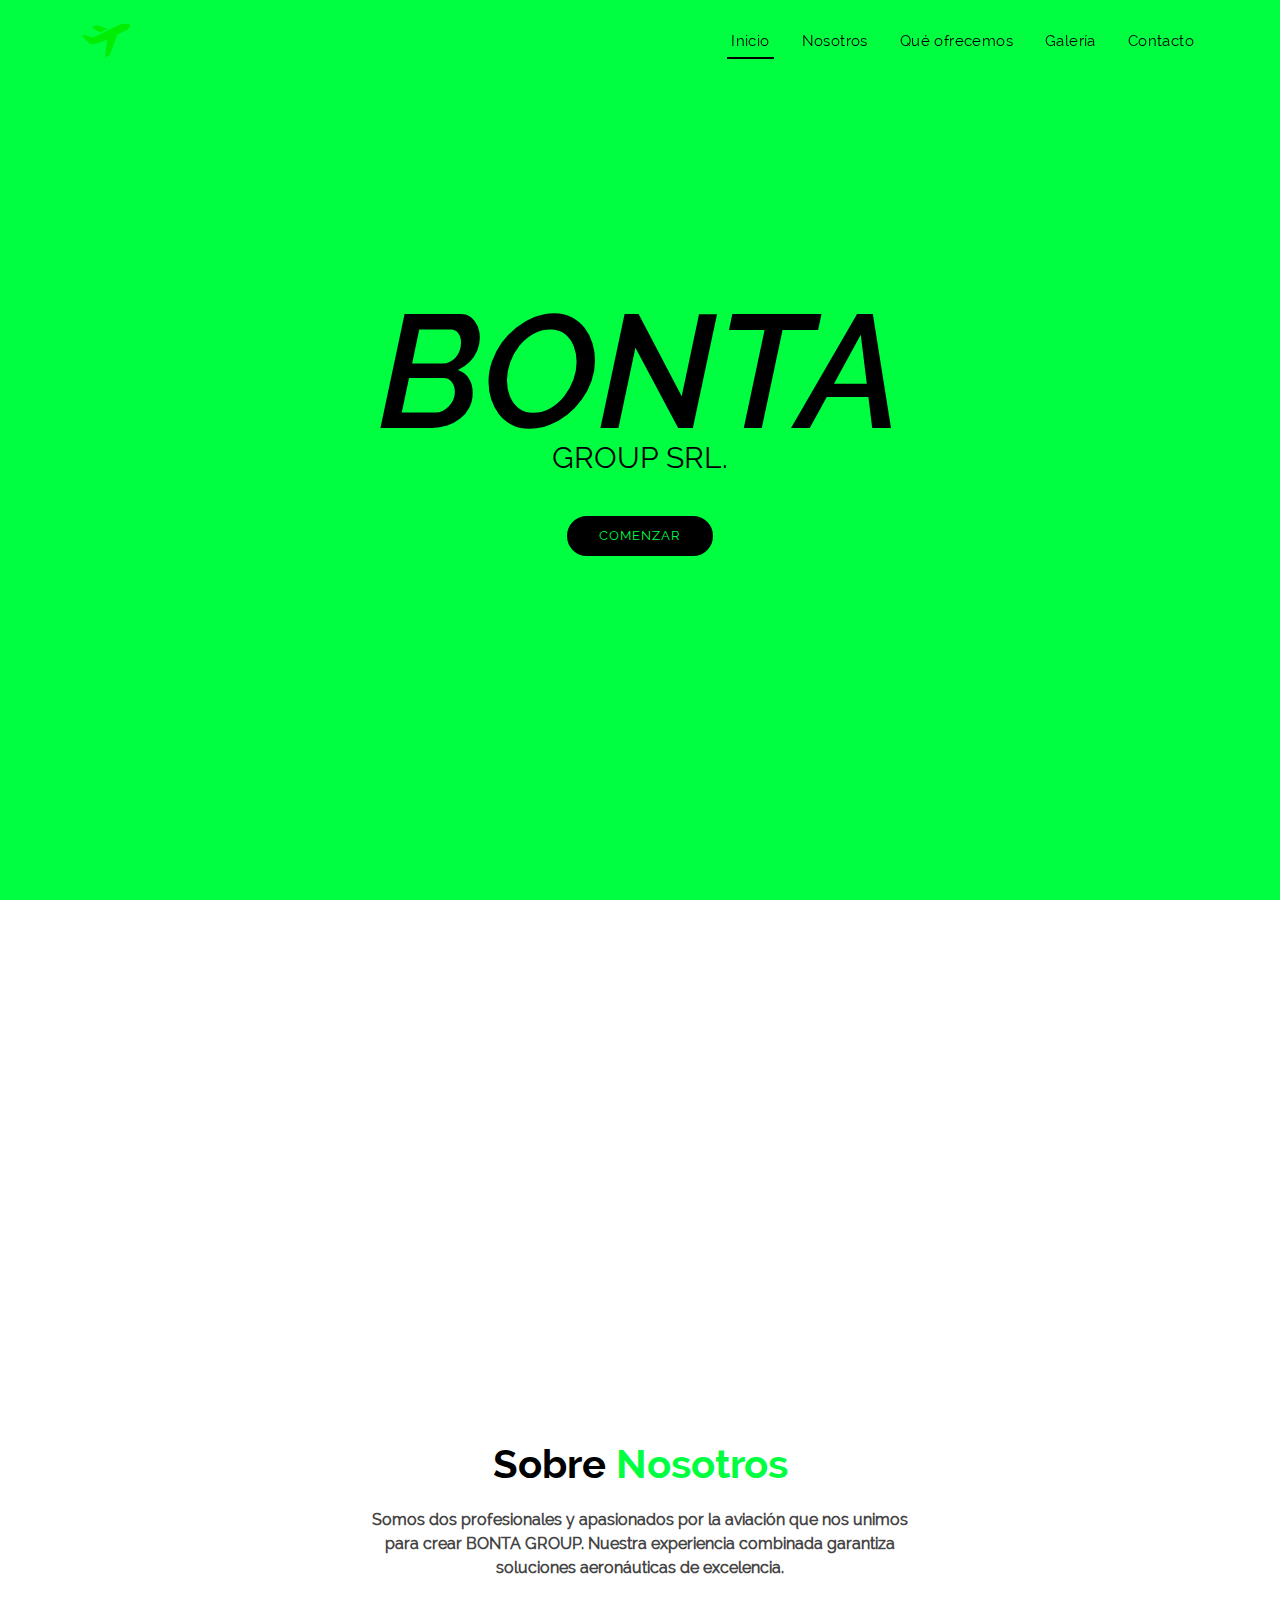
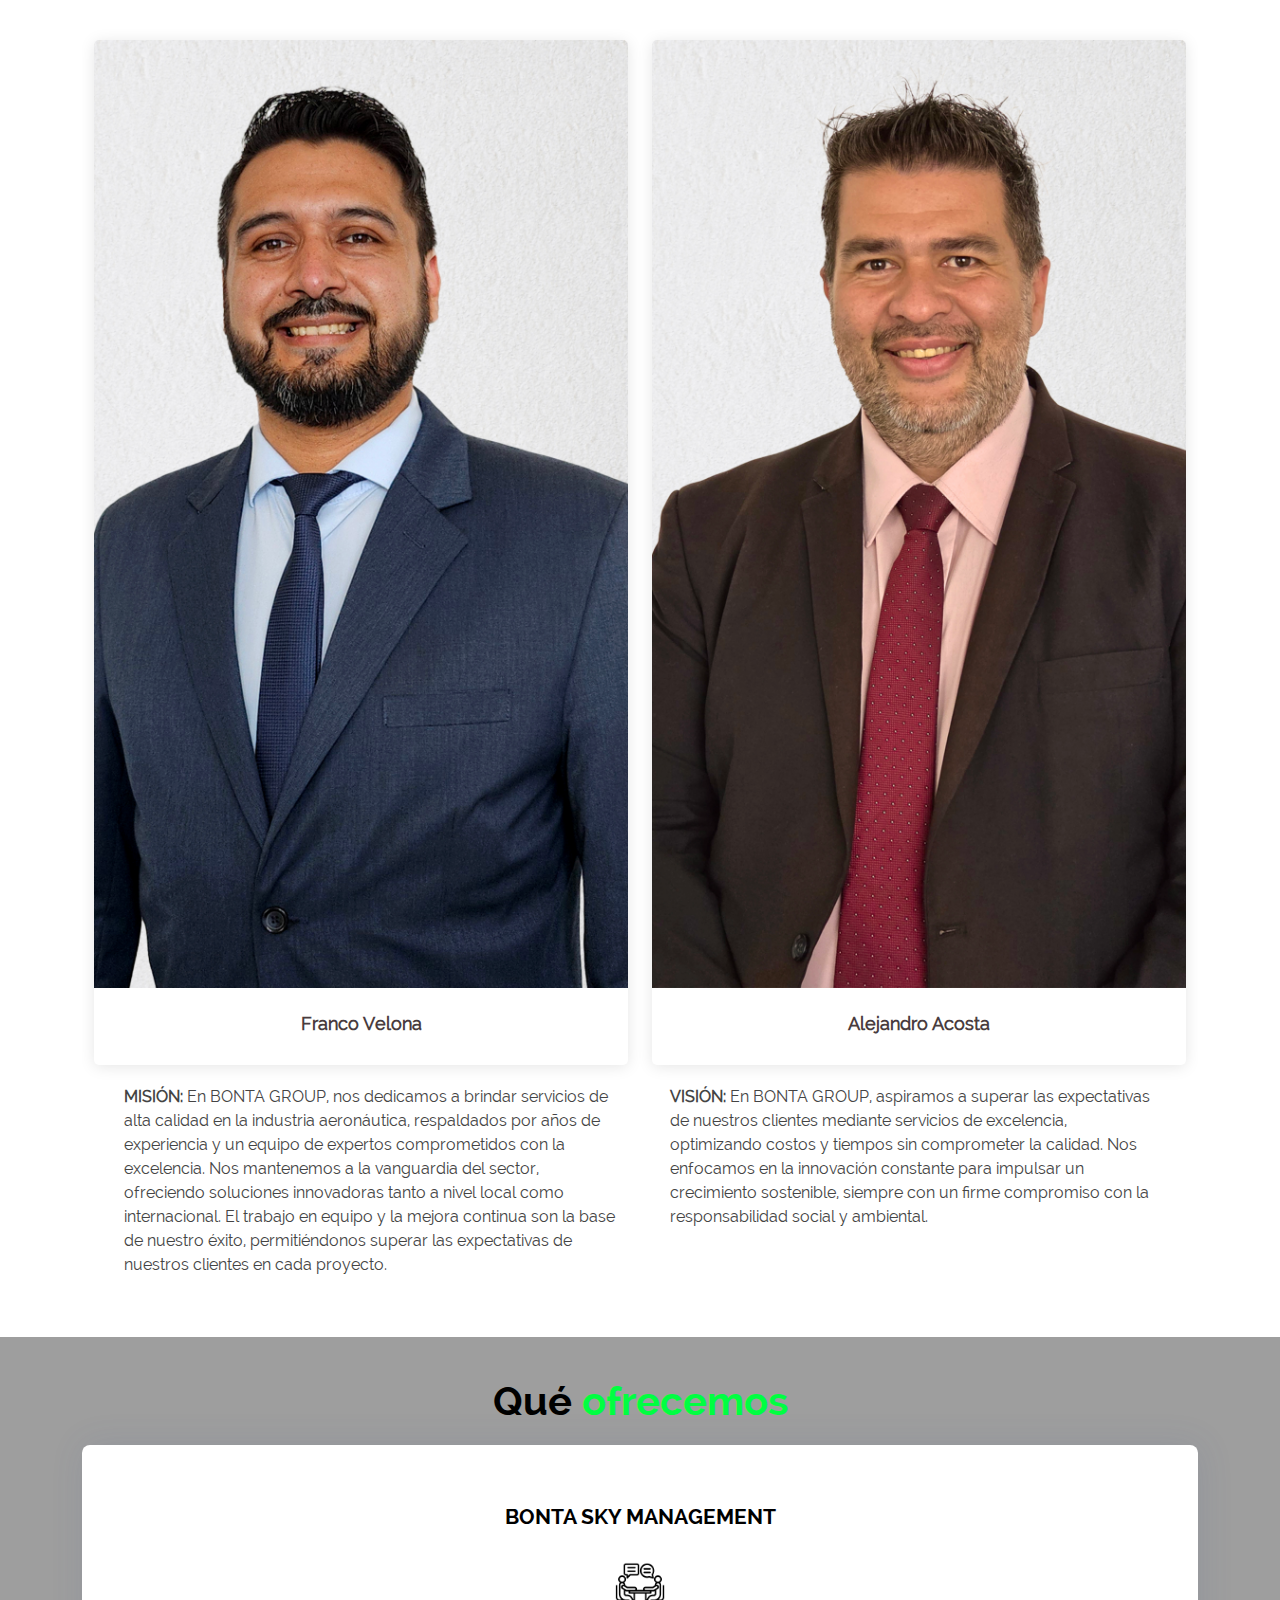
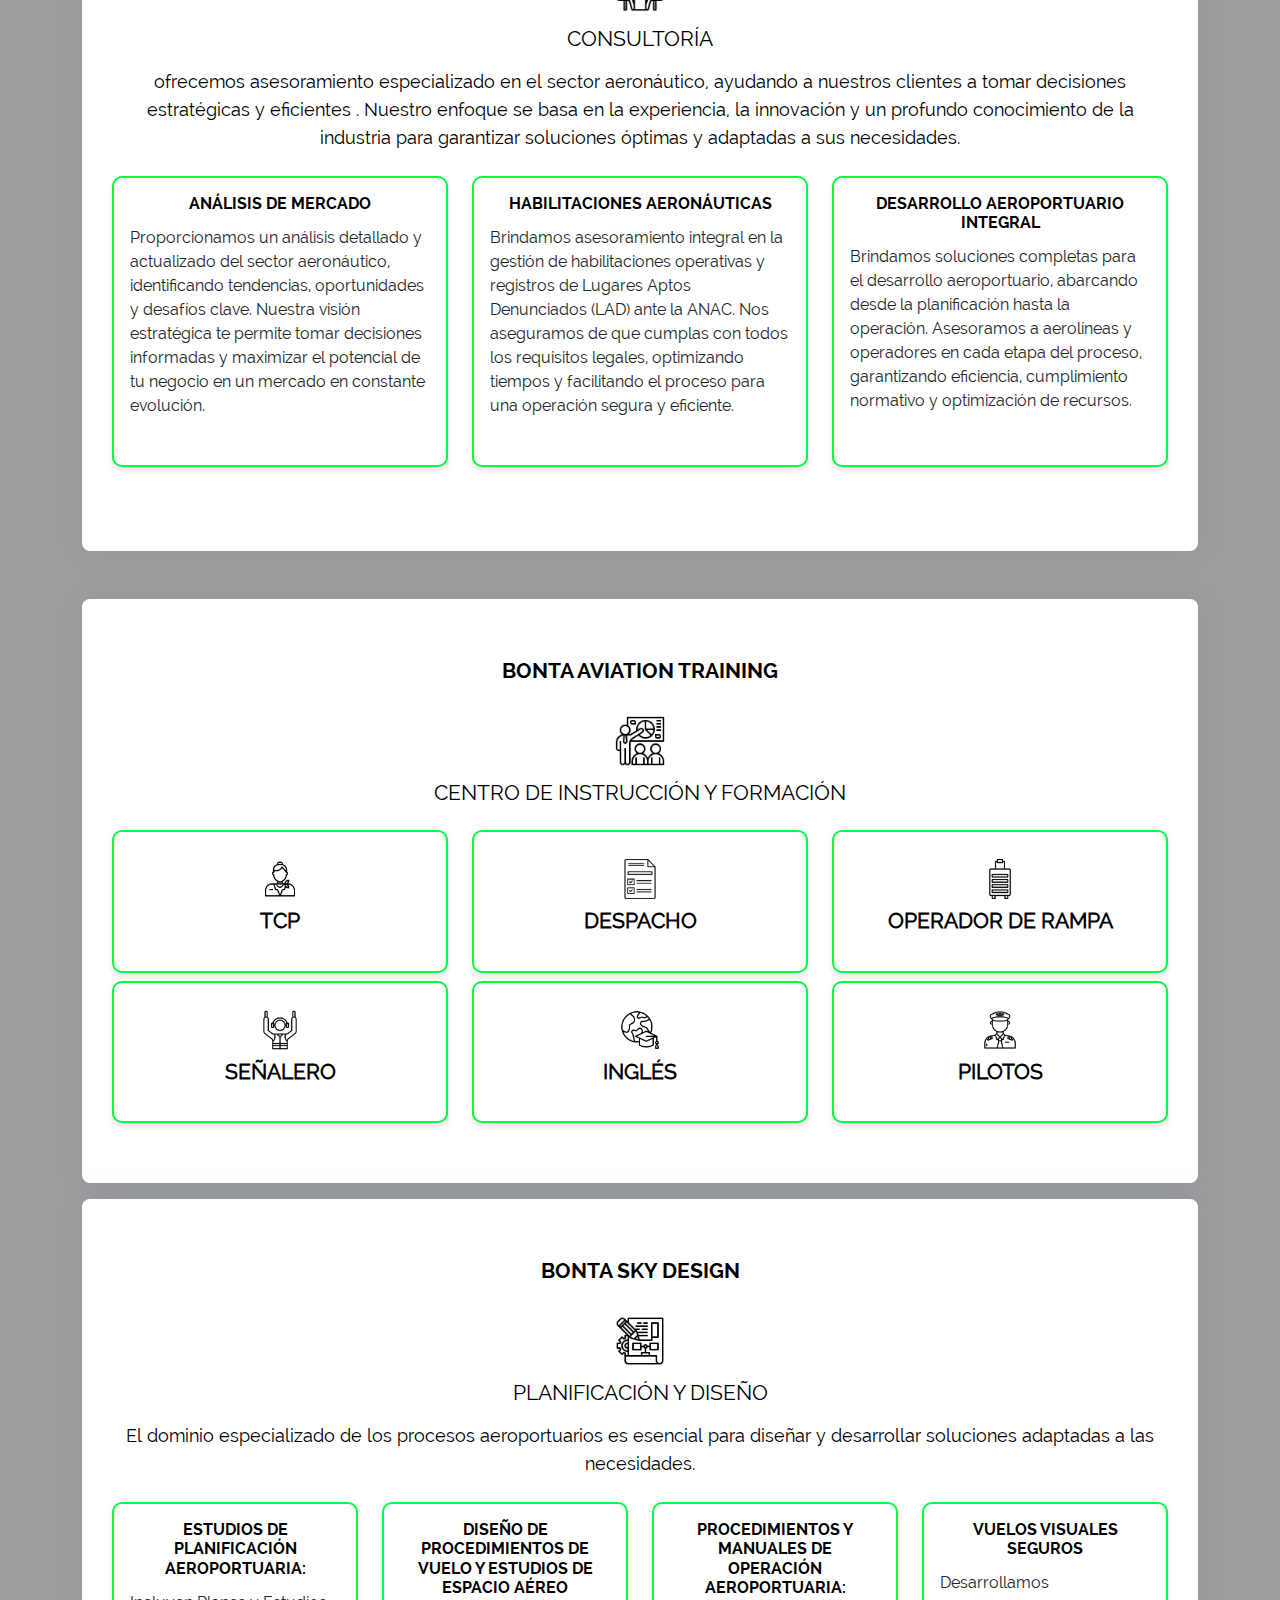
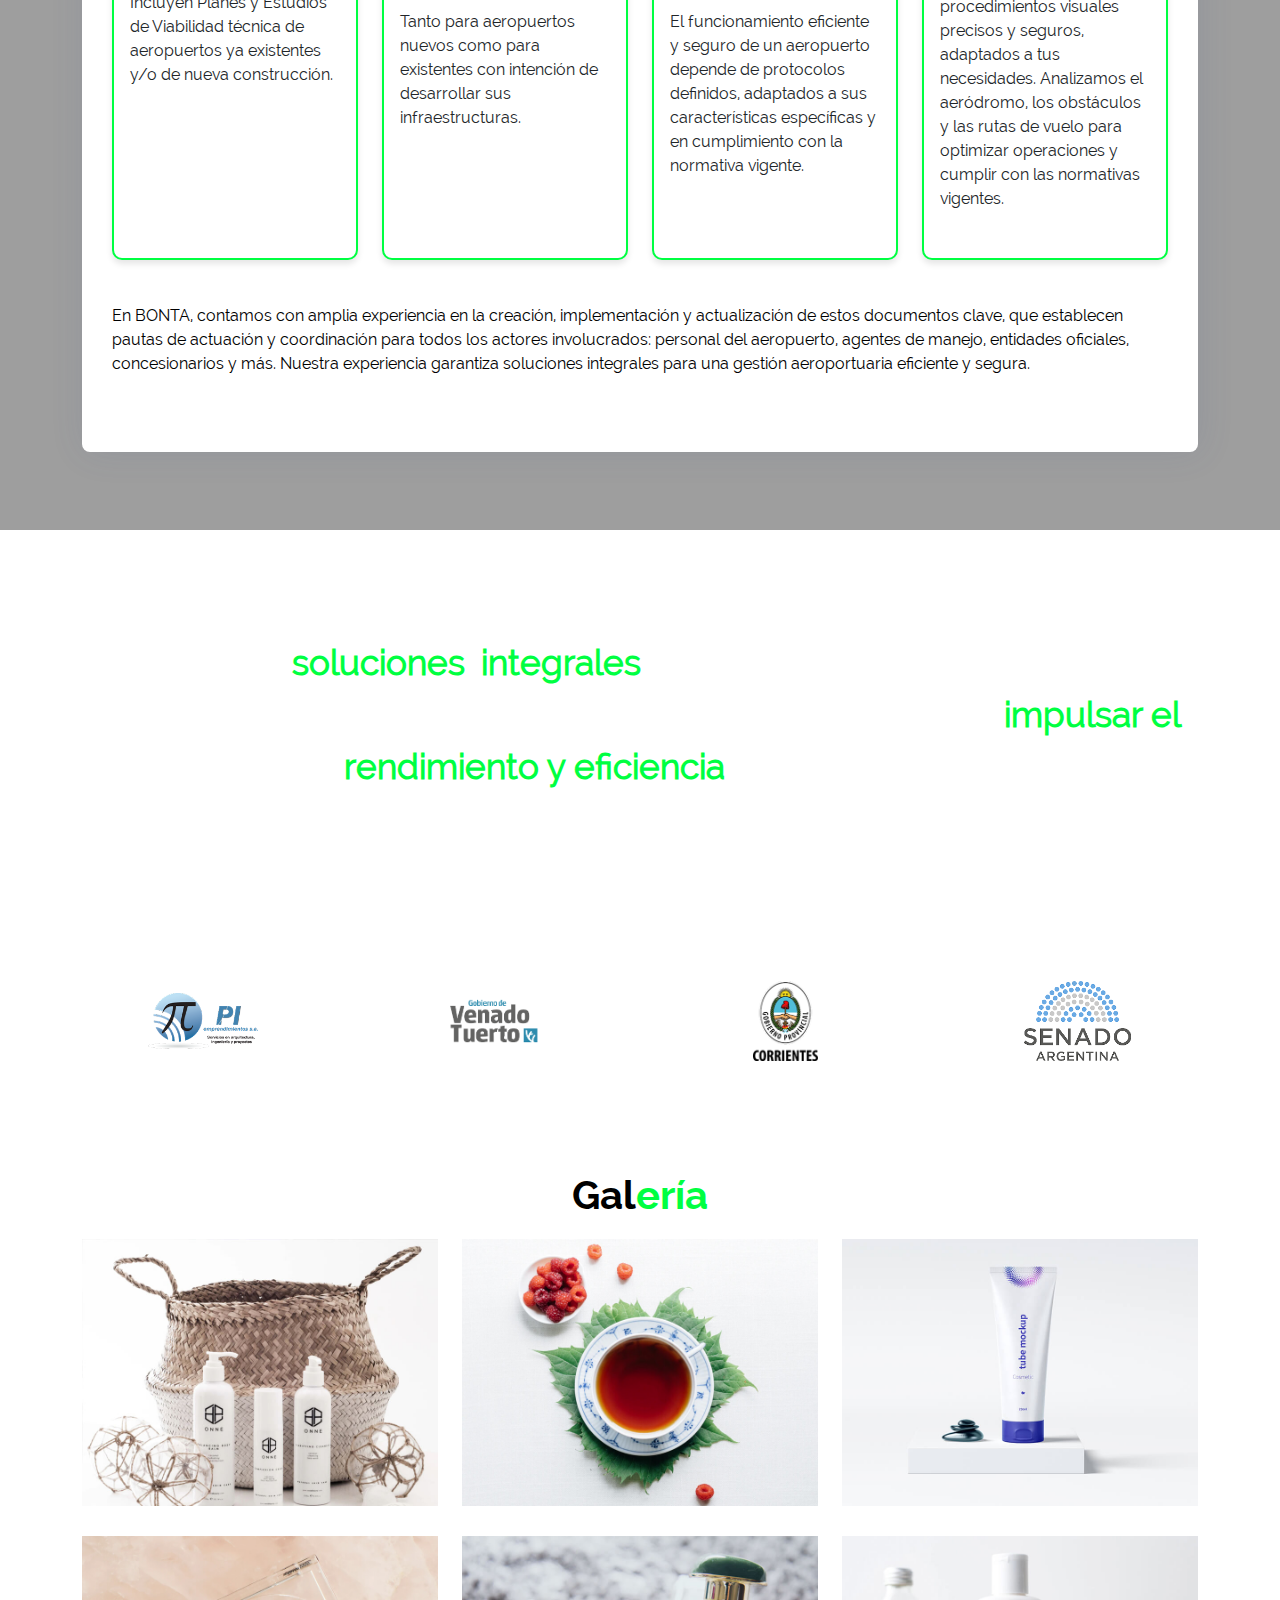
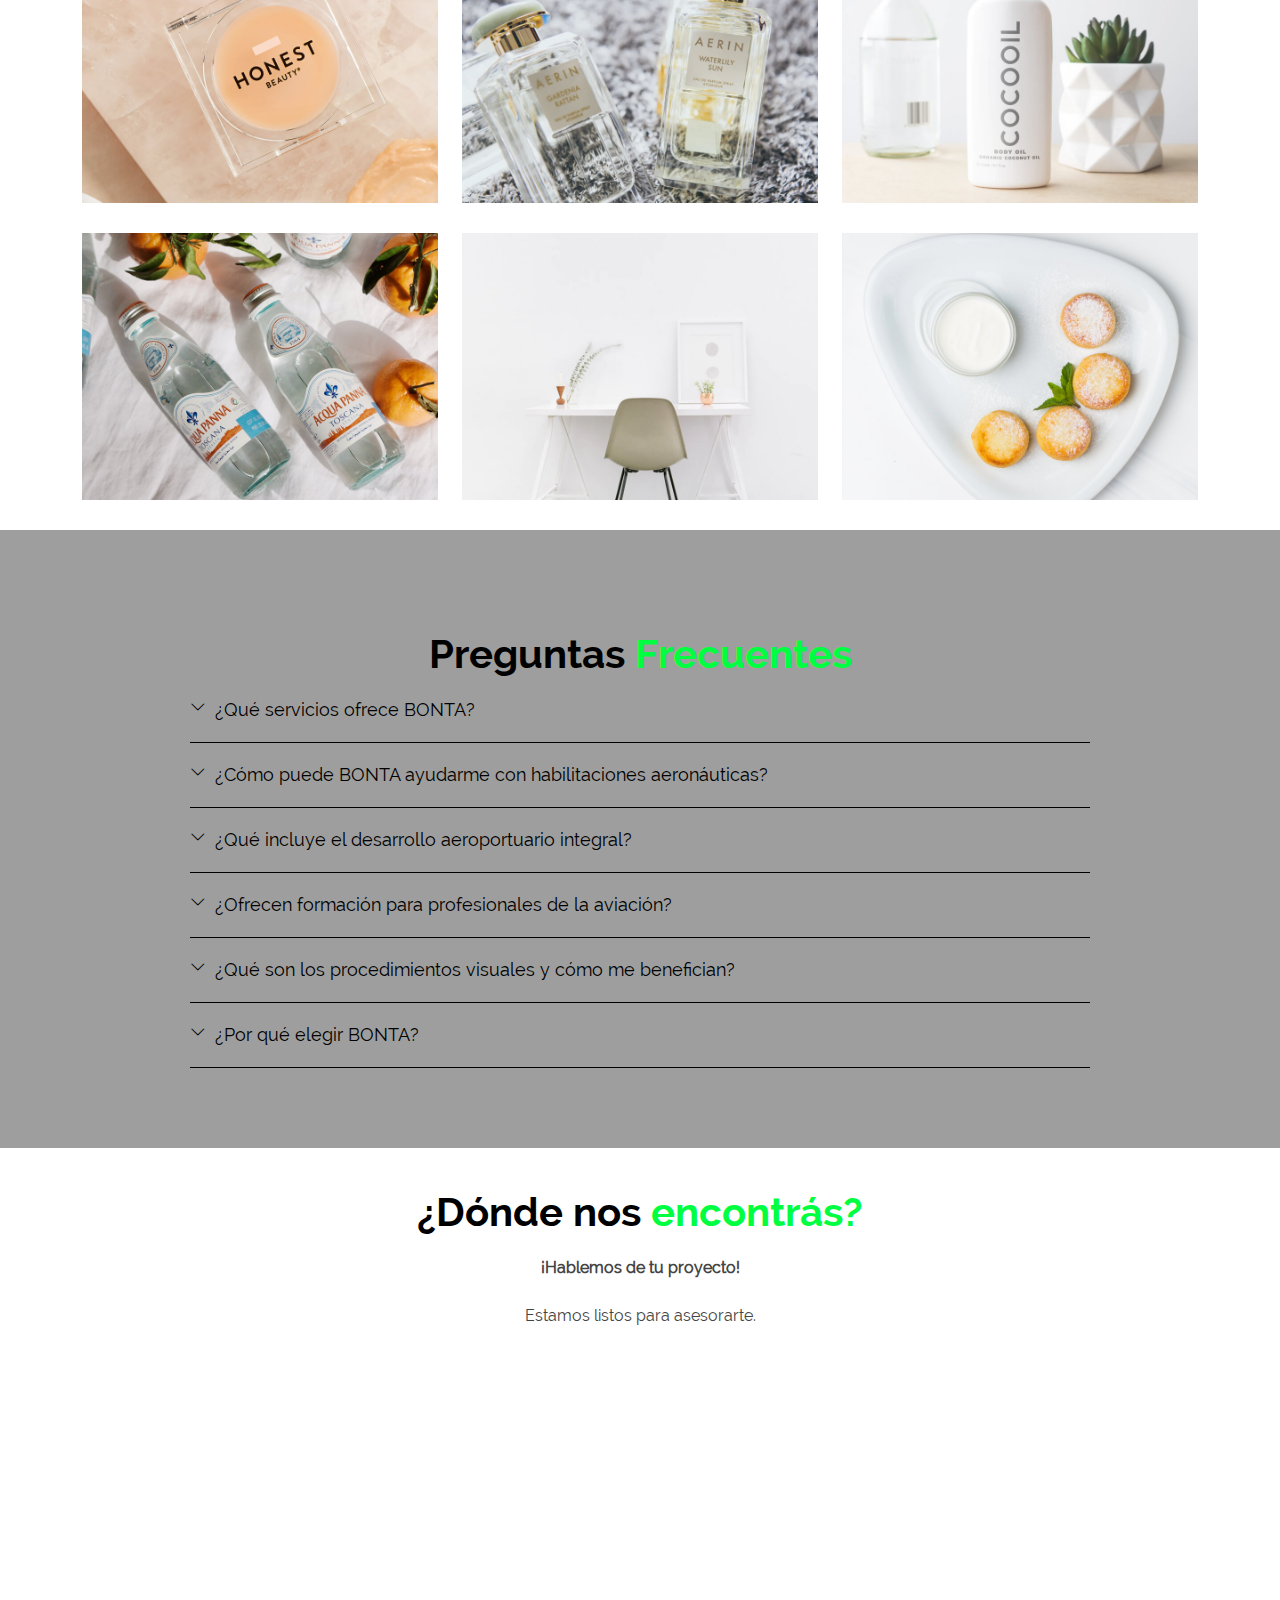
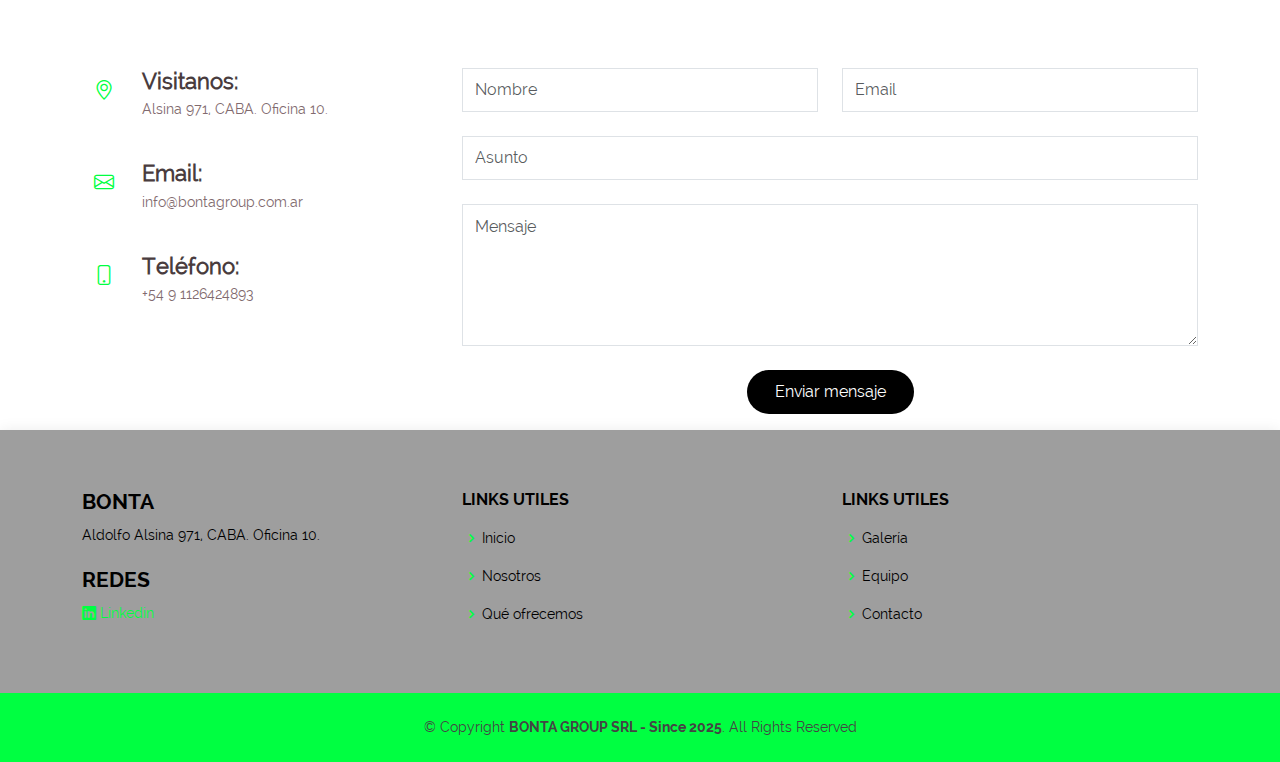
<file: index.html>
<!DOCTYPE html>
<html lang="es">

<head>
  <meta charset="utf-8" />
  <meta content="width=device-width, initial-scale=1.0" name="viewport" />
  <meta name="description"
    content="Ofrecemos soluciones integrales en consultoría aeronáutica, desde planificación estratégica hasta optimización operativa, para potenciar el desempeño de tu empresa.">
  <meta property="og:url" content="https://bontagroup.com.ar/" />
  <meta property="og:title" content="Bonta - Sky Management" />
  <meta property="og:description" content="En la aviación, tu socio estratégico" />
  <meta property="og:image" content="https://bontagroup.com.ar/assets/img/imagen_a_mostrar.jpg" />
  <title>Bonta Group SRL.</title>



  <!-- Favicons -->
  <link href="assets/img/logo.png" rel="icon" />

  <!-- Google Fonts -->
  <link
    href="https://fonts.googleapis.com/css?family=Open+Sans:300,300i,400,400i,600,600i,700,700i|Nunito:300,300i,400,400i,600,600i,700,700i|Poppins:300,300i,400,400i,500,500i,600,600i,700,700i"
    rel="stylesheet" />

  <!-- Vendor CSS Files -->
  <link href="assets/vendor/bootstrap/css/bootstrap.min.css" rel="stylesheet" />
  <link href="assets/vendor/bootstrap-icons/bootstrap-icons.css" rel="stylesheet" />
  <link href="assets/vendor/boxicons/css/boxicons.min.css" rel="stylesheet" />
  <link href="assets/vendor/glightbox/css/glightbox.min.css" rel="stylesheet" />
  <link href="assets/vendor/remixicon/remixicon.css" rel="stylesheet" />
  <link href="assets/vendor/swiper/swiper-bundle.min.css" rel="stylesheet" />

  <!-- Template Main CSS File -->

  <link href="assets/css/style.css" rel="stylesheet" />
</head>

<body>
  <!-- ======= Header ======= -->
  <header id="header" class="fixed-top">
    <div class="container d-flex align-items-center justify-content-between">
      <!-- <h1 class="logo"><a href="index.html">Bonta</a></h1> -->
      <a href="index.html" class="logo"><img src="assets/img/logo.png" alt="" class="img-fluid" /></a>

      <nav id="navbar" class="navbar">
        <ul>
          <li><a class="nav-link scrollto active" href="#hero">Inicio</a></li>
          <li><a class="nav-link scrollto" href="#about">Nosotros</a></li>
          <li><a class="nav-link scrollto" href="#services">Qué ofrecemos</a></li>
          <li><a class="nav-link scrollto" href="#portfolio">Galería</a></li>
          <li><a class="nav-link scrollto" href="#contact">Contacto</a></li>
        </ul>
        <i class="bi bi-list mobile-nav-toggle"></i>
      </nav>
      <!-- .navbar -->
    </div>
  </header>
  <!-- End Header -->

  <!-- ======= Hero Section ======= -->
  <section id="hero">
    <div class="hero-container">
      <!-- <h3>Welcome to <strong>Tempo</strong></h3> -->
      <h1 class="bonta_tipografia">BONTA</h1>
      <h2>GROUP SRL.</h2>
      <a href="#about" class="btn-get-started scrollto">Comenzar</a>
    </div>
  </section>
  <!-- End Hero -->
  <section id="cta" class="cta_slogan">
    <div class="container">
    </div>
  </section>
  <main id="main">
    <!-- ======= About Section ======= -->
    <section id="about" class="about">
      <div class="container">
        <div class="section-title">
          <!-- <h2>Nosotros</h2> -->
          <h3>Sobre <span>Nosotros</span></h3>
          <p>Somos dos profesionales y apasionados por la aviación que nos unimos para crear BONTA GROUP. Nuestra
            experiencia combinada garantiza soluciones aeronáuticas de excelencia.
          </p>
        </div>
        <section id="team" class="team">
          <div class="container">
            <!-- <div class="section-title">
          <h3>Nuestro <span>Equipo</span></h3>
          <p>
            Ut possimus qui ut temporibus culpa velit eveniet modi omnis est
            adipisci expedita at voluptas atque vitae autem.
          </p>
        </div>
        -->
            <div class="row">
              <!-- <div class="col-lg-3 col-md-6 d-flex align-items-stretch">
            <div class="member">
              <div class="member-img">
                <img src="assets/img/team/team-1.jpg" class="img-fluid" alt="">
                <div class="social">
                  <a href=""><i class="bi bi-twitter"></i></a>
                  <a href=""><i class="bi bi-facebook"></i></a>
                  <a href=""><i class="bi bi-instagram"></i></a>
                  <a href=""><i class="bi bi-linkedin"></i></a>
                </div>
              </div>
              <div class="member-info">
                <h4>Walter White</h4>
                <span>Chief Executive Officer</span>
              </div>
            </div>
          </div> -->

              <div class="col-lg-6 col-md-6 d-flex align-items-stretch">
                <div class="member">
                  <div class="member-img">
                    <img src="assets/img/franco.jpg" class="img-fluid" alt="" />
                    <!-- <div class="social">
                      <a href=""><i class="bi bi-twitter"></i></a>
                      <a href=""><i class="bi bi-facebook"></i></a>
                      <a href=""><i class="bi bi-instagram"></i></a>
                      <a href=""><i class="bi bi-linkedin"></i></a>
                    </div> -->
                  </div>
                  <div class="member-info">
                    <h4>Franco Velona</h4>
                  </div>
                </div>
              </div>

              <div class="col-lg-6 col-md-6 d-flex align-items-stretch">
                <div class="member">
                  <div class="member-img">
                    <img src="assets/img/alejandro.jpg" class="img-fluid" alt="" />
                    <!-- <div class="social">
                      <a href=""><i class="bi bi-twitter"></i></a>
                      <a href=""><i class="bi bi-facebook"></i></a>
                      <a href=""><i class="bi bi-instagram"></i></a>
                      <a href=""><i class="bi bi-linkedin"></i></a>
                    </div> -->
                  </div>
                  <div class="member-info">
                    <h4>Alejandro Acosta</h4>
                  </div>
                </div>
              </div>

              <div class="row content">
                <div class="col-lg-6">
                  <p>
                    <strong>MISIÓN:</strong>
                    En BONTA GROUP, nos dedicamos a brindar servicios de alta calidad en la industria aeronáutica,
                    respaldados por años de experiencia y un equipo de expertos comprometidos con la excelencia. Nos
                    mantenemos a la vanguardia del sector, ofreciendo soluciones innovadoras tanto a nivel local como
                    internacional. El trabajo en equipo y la mejora continua son la base de nuestro éxito,
                    permitiéndonos superar las expectativas de nuestros clientes en cada proyecto.

                  </p>
                  <!-- <ul>
                <li>
                  <i class="ri-check-double-line"></i> Ullamco laboris nisi ut
                  aliquip ex ea commodo consequat
                </li>
                <li>
                  <i class="ri-check-double-line"></i> Duis aute irure dolor in
                  reprehenderit in voluptate velit
                </li>
                <li>
                  <i class="ri-check-double-line"></i> Ullamco laboris nisi ut
                  aliquip ex ea commodo consequat
                </li>
              </ul> -->
                </div>
                <div class="col-lg-6 pt-4 pt-lg-0">
                  <p>
                    <strong>VISIÓN:</strong>
                    En BONTA GROUP, aspiramos a superar las expectativas de nuestros clientes mediante servicios de
                    excelencia, optimizando costos y tiempos sin comprometer la calidad. Nos enfocamos en la innovación
                    constante para impulsar un crecimiento sostenible, siempre con un firme compromiso con la
                    responsabilidad social y ambiental.
                  </p>
                  <!-- <a href="#services" class="btn-learn-more">Ver más</a> -->
                </div>
              </div>
            </div>
        </section>
      </div>
      </div>
    </section>
    <!-- End About Section -->


    <!-- ======= Services Section ======= -->
    <section id="services" class="services">
      <div class="container">
        <div class="section-title">
          <!-- <h2>Servicios</h2> -->
          <h3>Qué <span>ofrecemos</span></h3>
          <!-- <p>
            Ut possimus qui ut temporibus culpa velit eveniet modi omnis est
            adipisci expedita at voluptas atque vitae autem.
          </p> -->
        </div>

        <div class="row mb-5">
          <div class="col-12 text-center">
            <div class="icon-box">
              <h3 class="bonta_title"><strong>BONTA SKY MANAGEMENT</strong></h3><br>
              <div class="icon">
                <img src="assets/img/1_CONSULTORIA.png" alt="img_consultoria" width="50px">
              </div>
              <h4>CONSULTORÍA</h4>
              <p class="mt-3 description" style="text-align: center;">
                ofrecemos asesoramiento especializado en el sector aeronáutico, ayudando a nuestros clientes a tomar
                decisiones estratégicas y eficientes . Nuestro enfoque se basa en la experiencia, la innovación y un
                profundo conocimiento de la industria para garantizar soluciones óptimas y adaptadas a sus necesidades.
              </p>
              <div class="col-12 mt-4">
                <div class="row">
                  <!-- Card 1 -->
                  <div class="col-md-4 mb-4">
                    <div class="card card-custom-border h-100">
                      <div class="card-body text-center">
                        <h5><strong>ANÁLISIS DE MERCADO</strong></h5>
                        <p style="text-align: left;">
                          Proporcionamos un análisis detallado y actualizado del sector aeronáutico, identificando
                          tendencias, oportunidades y desafíos clave. Nuestra visión estratégica te permite tomar
                          decisiones informadas y maximizar el potencial de tu negocio en un mercado en constante
                          evolución.
                        </p>
                      </div>
                    </div>
                  </div>
                  <!-- Card 2 -->
                  <div class="col-md-4 mb-4">
                    <div class="card card-custom-border h-100">
                      <div class="card-body text-center">
                        <h5><strong>HABILITACIONES AERONÁUTICAS</strong></h5>
                        <p style="text-align: left;">
                          Brindamos asesoramiento integral en la gestión de habilitaciones operativas y registros de
                          Lugares Aptos Denunciados (LAD) ante la ANAC. Nos aseguramos de que cumplas con todos los
                          requisitos legales, optimizando tiempos y facilitando el proceso para una operación segura y
                          eficiente.
                        </p>
                      </div>
                    </div>
                  </div>
                  <!-- Card 3 -->
                  <div class="col-md-4 mb-4">
                    <div class="card card-custom-border h-100">
                      <div class="card-body text-center">
                        <h5><strong>DESARROLLO AEROPORTUARIO INTEGRAL</strong></h5>
                        <p style="text-align: left;">
                          Brindamos soluciones completas para el desarrollo aeroportuario, abarcando desde la
                          planificación hasta la operación. Asesoramos a aerolíneas y operadores en cada etapa del
                          proceso, garantizando eficiencia, cumplimiento normativo y optimización de recursos.
                        </p>
                      </div>
                    </div>
                  </div>
                </div>
              </div>
            </div>
          </div>
        </div>



        <div class="row mb-3">
          <div class="col-12 align-items-stretch">
            <div class="icon-box">
              <h3 class="bonta_title"><strong>BONTA AVIATION TRAINING</strong></h3><br>
              <div class="icon">
                <img src="assets/img/2_.png" alt="img_instruccion" width="50px">
              </div>
              <h4>CENTRO DE INSTRUCCIÓN Y FORMACIÓN</h4>
              <!-- Sección de "cards" movida aquí -->
              <div class="row mt-4">
                <!-- Primera fila -->
                <div class="col-lg-4 col-md-4 col-12">
                  <div class="card card-custom-border h-100" data-bs-toggle="modal" data-bs-target="#modalTcp"
                    style="cursor: pointer;">
                    <img src="assets/img/TCP.png" alt="tcp" class="icon_cif">
                    <h4>
                      <p>TCP</p>
                    </h4>
                  </div>
                </div>
                <div class="col-lg-4 col-md-4 col-12">
                  <div class="card card-custom-border h-100" data-bs-toggle="modal" data-bs-target="#modalDespacho"
                    style="cursor: pointer;">
                    <img src="assets/img/DESPACHANTE.png" alt="despacho" class="icon_cif">
                    <h4>
                      <p>DESPACHO</p>
                    </h4>
                  </div>
                </div>
                <div class="col-lg-4 col-md-4 col-12">
                  <div class="card card-custom-border h-100" data-bs-toggle="modal" data-bs-target="#modalRampa"
                    style="cursor: pointer;">
                    <img src="assets/img/RAMPA.png" alt="rampa" class="icon_cif">
                    <h4>
                      <p>OPERADOR DE RAMPA</p>
                    </h4>
                  </div>
                </div>
              </div>
              <div class="row mt-2">
                <!-- Segunda fila -->
                <div class="col-lg-4 col-md-4 col-12">
                  <div class="card card-custom-border h-100" data-bs-toggle="modal" data-bs-target="#modalSenialero"
                    style="cursor: pointer;">
                    <img src="assets/img/senialero.png" alt="senialero" class="icon_cif">
                    <h4>
                      <p>SEÑALERO</p>
                    </h4>
                  </div>
                </div>
                <div class="col-lg-4 col-md-4 col-12">
                  <div class="card card-custom-border h-100" data-bs-toggle="modal" data-bs-target="#modalIngles"
                    style="cursor: pointer;">
                    <img src="assets/img/INGLES.png" alt="ingles" class="icon_cif">
                    <h4>
                      <p>INGLÉS</p>
                    </h4>
                  </div>
                </div>
                <div class="col-lg-4 col-md-4 col-12">
                  <div class="card card-custom-border h-100" data-bs-toggle="modal" data-bs-target="#modalPilotos"
                    style="cursor: pointer;">
                    <img src="assets/img/PILOTO.png" alt="piloto" class="icon_cif">
                    <h4>
                      <p>PILOTOS</p>
                    </h4>
                  </div>
                </div>
              </div>
              <!-- Fin de las "cards" -->
            </div>
          </div>
        </div>
        <!-- End Features Section -->

        <!-- Modales -->
        <!-- Modal TCP -->
        <div class="modal fade" id="modalTcp" tabindex="-1" aria-labelledby="modalTcpLabel" aria-hidden="true">
          <div class="modal-dialog modal-custom">
            <div class="modal-content">
              <div class="modal-header">
                <h5 class="modal-title text-center w-100" id="modalTcpLabel">TCP</h5>
                <button type="button" class="btn-close" data-bs-dismiss="modal" aria-label="Close"></button>
              </div>
              <div class="modal-body">
                Forma parte de la tripulación que garantiza la seguridad y el confort de los pasajeros a bordo. Este
                curso ofrece una formación integral en procedimientos de emergencia, servicio al cliente y normativa
                aeronáutica, preparándote para cumplir con los estándares internacionales de la industria.
              </div>
              <div class="modal-footer">
                <button type="button" class="btn btn-custom-close" data-bs-dismiss="modal">Cerrar</button>
              </div>
            </div>
          </div>
        </div>

        <!-- Modal Despacho -->
        <div class="modal fade" id="modalDespacho" tabindex="-1" aria-labelledby="modalDespachoLabel"
          aria-hidden="true">
          <div class="modal-dialog modal-custom">
            <div class="modal-content">
              <div class="modal-header">
                <h5 class="modal-title text-center w-100" id="modalDespachoLabel">Despacho</h5>
                <button type="button" class="btn-close" data-bs-dismiss="modal" aria-label="Close"></button>
              </div>
              <div class="modal-body">
                Conviértete en un experto en la planificación y coordinación de vuelos. Aprenderás a calcular peso y
                balance, analizar condiciones meteorológicas y gestionar planes de vuelo, asegurando operaciones
                eficientes y seguras.
              </div>
              <div class="modal-footer">
                <button type="button" class="btn btn-custom-close" data-bs-dismiss="modal">Cerrar</button>
              </div>
            </div>
          </div>
        </div>

        <!-- Modal Rampa -->
        <div class="modal fade" id="modalRampa" tabindex="-1" aria-labelledby="modalRampaLabel" aria-hidden="true">
          <div class="modal-dialog modal-custom">
            <div class="modal-content">
              <div class="modal-header">
                <h5 class="modal-title text-center w-100" id="modalRampaLabel">Operador de Rampa</h5>
                <button type="button" class="btn-close" data-bs-dismiss="modal" aria-label="Close"></button>
              </div>
              <div class="modal-body">
                Este curso te prepara para realizar tareas esenciales en tierra, como la carga y descarga de aeronaves,
                manejo de equipos especializados y coordinación logística. Desempeña un rol clave en el flujo eficiente
                de las operaciones aeroportuarias.
              </div>
              <div class="modal-footer">
                <button type="button" class="btn btn-custom-close" data-bs-dismiss="modal">Cerrar</button>
              </div>
            </div>
          </div>
        </div>

        <!-- Modal Senialero -->
        <div class="modal fade" id="modalSenialero" tabindex="-1" aria-labelledby="modalSenialeroLabel"
          aria-hidden="true">
          <div class="modal-dialog modal-custom">
            <div class="modal-content">
              <div class="modal-header">
                <h5 class="modal-title text-center w-100" id="modalSenialeroLabel">SEÑALERO</h5>
                <button type="button" class="btn-close" data-bs-dismiss="modal" aria-label="Close"></button>
              </div>
              <div class="modal-body">
                Capacítate para guiar aeronaves en tierra mediante señalización manual. Aprende a coordinar movimientos
                de forma segura y eficiente, colaborando en la correcta operación de plataformas y pistas
                aeroportuarias.
              </div>
              <div class="modal-footer">
                <button type="button" class="btn btn-custom-close" data-bs-dismiss="modal">Cerrar</button>
              </div>
            </div>
          </div>
        </div>

        <!-- Modal Inglés -->
        <!-- Modal ejemplo -->
        <div class="modal fade" id="modalIngles" tabindex="-1" aria-labelledby="modalInglesLabel" aria-hidden="true">
          <div class="modal-dialog modal-custom">
            <div class="modal-content">
              <div class="modal-header">
                <h5 class="modal-title text-center w-100" id="modalInglesLabel">INGLÉS</h5>
                <button type="button" class="btn-close" data-bs-dismiss="modal" aria-label="Close"></button>
              </div>
              <div class="modal-body">
                Obtén una certificación en competencia lingüística diseñada para cumplir con los estándares
                internacionales. Este curso se enfoca en la comunicación técnica y práctica, esencial para pilotos,
                tripulantes y personal aeronáutico.
              </div>
              <div class="modal-footer">
                <button type="button" class="btn btn-custom-close" data-bs-dismiss="modal">Cerrar</button>
              </div>
            </div>
          </div>
        </div>
        <!-- Modal Pilotos -->
        <div class="modal fade" id="modalPilotos" tabindex="-1" aria-labelledby="modalPilotosLabel" aria-hidden="true">
          <div class="modal-dialog modal-custom">
            <div class="modal-content">
              <div class="modal-header">
                <h5 class="modal-title text-center w-100" id="modalPilotosLabel">PILOTOS</h5>
                <button type="button" class="btn-close" data-bs-dismiss="modal" aria-label="Close"></button>
              </div>
              <div class="modal-body">
                <b>• <u>Piloto Privado de Avión (PPA):</u></b> Inicia tu carrera como aviador con una formación completa
                que incluye
                teoría y práctica para volar en condiciones visuales. <br>
                <b>• <u>Piloto Comercial de Avión (PCA):</u></b> Avanza hacia vuelos comerciales aprendiendo navegación
                avanzada y
                operaciones bajo condiciones más complejas. <br>
                <b>• <u>Instructor de Vuelo (IVA):</u></b> Capacítate para enseñar y formar a nuevos pilotos,
                desarrollando
                habilidades pedagógicas y técnicas de vuelo. <br>
                <b>• <u>Piloto Comercial de Primera (PC1):</u></b> Lleva tu carrera al más alto nivel, dominando
                operaciones de
                aviación comercial avanzada y vuelos internacionales.
              </div>
              <div class="modal-footer">
                <button type="button" class="btn btn-custom-close" data-bs-dismiss="modal">Cerrar</button>
              </div>
            </div>
          </div>
        </div>


        <div class="row mb-5">
          <div class="col-12 text-center">
            <div class="icon-box">
              <h3 class="bonta_title"><strong>BONTA SKY DESIGN</strong></h3><br>
              <div class="icon">
                <img src="assets/img/planificacionydisenio.png" alt="img_planificacion" width="50px">
              </div>
              <h4>PLANIFICACIÓN Y DISEÑO</h4>
              <p class="mt-3 description" style="text-align: center;">
                El dominio especializado de los procesos aeroportuarios es esencial para diseñar y desarrollar
                soluciones adaptadas a las necesidades.
              </p>
              <div class="col-12 mt-4">
                <div class="row">
                  <!-- Card 1 -->
                  <div class="col-md-3 mb-4">
                    <div class="card card-custom-border h-100 d-flex flex-column">
                      <div class="card-body text-center flex-grow-1">
                        <h5><strong>ESTUDIOS DE PLANIFICACIÓN AEROPORTUARIA:</strong></h5>
                        <p style="text-align: left;">
                          Incluyen Planes y Estudios de Viabilidad técnica de aeropuertos ya existentes y/o de nueva
                          construcción.
                        </p>
                      </div>
                    </div>
                  </div>
                  <!-- Card 2 -->
                  <div class="col-md-3 mb-4">
                    <div class="card card-custom-border h-100 d-flex flex-column">
                      <div class="card-body text-center flex-grow-1">
                        <h5><strong>DISEÑO DE PROCEDIMIENTOS DE VUELO Y ESTUDIOS DE ESPACIO AÉREO</strong></h5>
                        <p style="text-align: left;">
                          Tanto para aeropuertos nuevos como para existentes con intención de desarrollar sus
                          infraestructuras.
                        </p>
                      </div>
                    </div>
                  </div>
                  <!-- Card 3 -->
                  <div class="col-md-3 mb-4">
                    <div class="card card-custom-border h-100 d-flex flex-column">
                      <div class="card-body text-center flex-grow-1">
                        <h5><strong>PROCEDIMIENTOS Y MANUALES DE OPERACIÓN AEROPORTUARIA:</strong></h5>
                        <p style="text-align: left;">
                          El funcionamiento eficiente y seguro de un aeropuerto depende de protocolos
                          definidos, adaptados a sus características específicas y en cumplimiento con la normativa
                          vigente.
                        </p>
                      </div>
                    </div>
                  </div>
                  <!-- Card 4 -->
                  <div class="col-md-3 mb-4">
                    <div class="card card-custom-border h-100 d-flex flex-column">
                      <div class="card-body text-center flex-grow-1">
                        <h5><strong>VUELOS VISUALES SEGUROS</strong></h5>
                        <p style="text-align: left;">
                          Desarrollamos procedimientos visuales precisos y seguros, adaptados a tus necesidades.
                          Analizamos el aeródromo, los obstáculos y las rutas de vuelo para optimizar operaciones y
                          cumplir con las normativas vigentes.
                        </p>
                      </div>
                    </div>
                  </div>
                </div>
                <!-- Full-width text -->
                <div class="row">
                  <div class="col-12">
                    <p style="text-align: left; margin-top: 20px; color: black;">
                      En BONTA, contamos con amplia experiencia en la creación, implementación y actualización de
                      estos documentos clave, que establecen pautas de actuación y coordinación para todos los
                      actores involucrados: personal del aeropuerto, agentes de manejo, entidades oficiales,
                      concesionarios y más. Nuestra experiencia garantiza soluciones integrales para una gestión
                      aeroportuaria eficiente y segura.
                    </p>
                  </div>
                </div>
              </div>
            </div>
          </div>
        </div>

        <!-- <div class="container">
          <div class="col-12 text-center">
            <div class="icon-box">
              <div class="icon">
                <img src="assets/img/4_.png" alt="img_ojo" width="50px">
              </div>
              <h4>DEPARTAMENTO DE PROCEDIMIENTOS VISUALES</h4>
              <p class="mt-3 description" style="text-align: center;">
                Precisión y seguridad en cada vuelo. Tu ruta, perfectamente trazada.
              </p>
              <div class="col-12 mt-4">
                <div class="row">
                  <div class="col-12 mb-4">
                    <div class="card card-custom-border h-100">
                      <div class="card-body text-center ">
                        <h5><strong>VUELOS VISUALES SEGUROS</strong></h5>
                        <p style="text-align: left;">
                          Nuestro equipo de expertos te ayudará a desarrollar procedimientos visuales, precisos y
                          seguros, adaptados a tus necesidades específicas. Realizamos un análisis exhaustivo de las
                          condiciones del aeródromo, los obstáculos y las rutas de vuelo para diseñar procedimientos
                          eficientes y que cumplan con todas las regulaciones aplicables. Además, te ofrecemos
                          asesoramiento en la gestión de obstáculos, la evaluación de la altimetría y la
                          optimización de tus operaciones visuales.
                        </p>
                      </div>
                    </div>
                  </div>
                </div>
              </div>
            </div>
          </div>
        </div> -->
    </section>
    <!-- End Services Section -->

    <!-- ======= Cta Section ======= -->
    <section id="cta" class="cta">
      <div class="container">
        <div class="text-center">
          <h3 style="font-size: 2rem;">BONTA</h3>
          <p class="styled-text">
            <span class="white">Ofrecemos</span> <span class="red">soluciones</span>
            <span class="red">integrales</span> en <span class="white">consultoría</span>
            <span class="white">aeronáutica,</span> abarcando desde <span class="white">planificación</span>
            <span class="white">estratégica</span> hasta <span class="white">optimización</span>
            <span class="white">operativa,</span> para <span class="red">impulsar el</span>
            <span class="red">rendimiento y eficiencia</span> de tu <span class="white">empresa.</span>
          </p>
          <a class="cta-btn"
            href="https://wa.me/5491126424893?text=Hola,%20me%20gustaría%20recibir%20más%20informacion%20sobre..."
            target="_blank"></i> Contactanos <i class="bi bi-whatsapp"></i></a>
        </div>
      </div>
    </section>
    <!-- End Cta Section -->
    <section id="clients" class="clients section light-background">
      <div class="container" data-aos="zoom-in">
        <div class="swiper init-swiper">
          <script type="application/json" class="swiper-config">
            {
              "loop": true,
              "speed": 600,
              "autoplay": {
                "delay": 3000,
                "disableOnInteraction": false
              },
              "slidesPerView": "auto",
              "pagination": {
                "el": ".swiper-pagination",
                "type": "bullets",
                "clickable": true
              },
              "breakpoints": {
                "320": { "slidesPerView": 1, "spaceBetween": 20 },
                "480": { "slidesPerView": 2, "spaceBetween": 30 },
                "640": { "slidesPerView": 3, "spaceBetween": 40 },
                "992": { "slidesPerView": 4, "spaceBetween": 50 },
                "1200": { "slidesPerView": 4, "spaceBetween": 50 }
              }
            }
          </script>
          <div class="swiper-wrapper align-items-center">
            <div class="swiper-slide">
              <a href="https://yovuelo.com.ar/" target="_blank">
                <img src="assets/img/linksutiles/link1.png" class="img-fluid" alt="Consultoría">
              </a>
            </div>
            <div class="swiper-slide">
              <a href="https://www.eana.com.ar/" target="_blank">
                <img src="assets/img/linksutiles/link2.png" class="img-fluid" alt="Client 2">
              </a>
            </div>
            <div class="swiper-slide">
              <a href="https://www.argentina.gob.ar/anac" target="_blank">
                <img src="assets/img/linksutiles/link3.png" class="img-fluid" alt="Client 3">
              </a>
            </div>
            <div class="swiper-slide">
              <a href="https://www.smn.gob.ar/" target="_blank">
                <img src="assets/img/linksutiles/link4.png" class="img-fluid" alt="Client 4">
              </a>
            </div>
          </div>
        </div>
      </div>
    </section>
    <br>
    <br>

    <!-- ======= Portfolio Section ======= -->
    <section id="portfolio" class="portfolio">
      <div class="container">
        <div class="section-title">
          <!-- <h2>Galería</h2> -->
          <h3>Gal<span>ería</span></h3>
          <!-- <p>
                  Ut possimus qui ut temporibus culpa velit eveniet modi omnis est
                  adipisci expedita at voluptas atque vitae autem.
                  </p> -->
        </div>

        <div class="row">
          <!-- <div class="col-lg-12 d-flex justify-content-center">
                  <ul id="portfolio-flters">
                    <li data-filter="*" class="filter-active">Todos</li>
                    <li data-filter=".filter-app">App</li>
                    <li data-filter=".filter-card">Card</li>
                    <li data-filter=".filter-web">Web</li>
                  </ul>
                  </div> -->
        </div>

        <div class="row portfolio-container">
          <div class="col-lg-4 col-md-6 portfolio-item filter-app">
            <img src="assets/img/portfolio/portfolio-1.jpg" class="img-fluid" alt="" />
          </div>

          <div class="col-lg-4 col-md-6 portfolio-item filter-web">
            <img src="assets/img/portfolio/portfolio-2.jpg" class="img-fluid" alt="" />
          </div>

          <div class="col-lg-4 col-md-6 portfolio-item filter-app">
            <img src="assets/img/portfolio/portfolio-3.jpg" class="img-fluid" alt="" />
          </div>

          <div class="col-lg-4 col-md-6 portfolio-item filter-card">
            <img src="assets/img/portfolio/portfolio-4.jpg" class="img-fluid" alt="" />
          </div>

          <div class="col-lg-4 col-md-6 portfolio-item filter-web">
            <img src="assets/img/portfolio/portfolio-5.jpg" class="img-fluid" alt="" />
          </div>

          <div class="col-lg-4 col-md-6 portfolio-item filter-app">
            <img src="assets/img/portfolio/portfolio-6.jpg" class="img-fluid" alt="" />
          </div>

          <div class="col-lg-4 col-md-6 portfolio-item filter-card">
            <img src="assets/img/portfolio/portfolio-7.jpg" class="img-fluid" alt="" />
          </div>

          <div class="col-lg-4 col-md-6 portfolio-item filter-card">
            <img src="assets/img/portfolio/portfolio-8.jpg" class="img-fluid" alt="" />
          </div>

          <div class="col-lg-4 col-md-6 portfolio-item filter-web">
            <img src="assets/img/portfolio/portfolio-9.jpg" class="img-fluid" alt="" />
          </div>
        </div>
      </div>
    </section>
    <!-- End Portfolio Section -->

    <!-- ======= Pricing Section ======= -->
    <!-- <section id="pricing" class="pricing">
      <div class="container">

        <div class="section-title">
          <h2>Pricing</h2>
          <h3>Our Competing <span>Prices</span></h3>
          <p>Ut possimus qui ut temporibus culpa velit eveniet modi omnis est adipisci expedita at voluptas atque vitae autem.</p>
        </div>

        <div class="row">

          <div class="col-lg-4 col-md-6">
            <div class="box">
              <h3>Free</h3>
              <h4><sup>$</sup>0<span> / month</span></h4>
              <ul>
                <li>Aida dere</li>
                <li>Nec feugiat nisl</li>
                <li>Nulla at volutpat dola</li>
                <li class="na">Pharetra massa</li>
                <li class="na">Massa ultricies mi</li>
              </ul>
              <div class="btn-wrap">
                <a href="#" class="btn-buy">Buy Now</a>
              </div>
            </div>
          </div>

          <div class="col-lg-4 col-md-6 mt-4 mt-md-0">
            <div class="box recommended">
              <span class="recommended-badge">Recommended</span>
              <h3>Business</h3>
              <h4><sup>$</sup>19<span> / month</span></h4>
              <ul>
                <li>Aida dere</li>
                <li>Nec feugiat nisl</li>
                <li>Nulla at volutpat dola</li>
                <li>Pharetra massa</li>
                <li class="na">Massa ultricies mi</li>
              </ul>
              <div class="btn-wrap">
                <a href="#" class="btn-buy">Buy Now</a>
              </div>
            </div>
          </div>

          <div class="col-lg-4 col-md-6 mt-4 mt-lg-0">
            <div class="box">
              <h3>Developer</h3>
              <h4><sup>$</sup>29<span> / month</span></h4>
              <ul>
                <li>Aida dere</li>
                <li>Nec feugiat nisl</li>
                <li>Nulla at volutpat dola</li>
                <li>Pharetra massa</li>
                <li>Massa ultricies mi</li>
              </ul>
              <div class="btn-wrap">
                <a href="#" class="btn-buy">Buy Now</a>
              </div>
            </div>
          </div>

        </div>

      </div>
    </section> -->
    <!-- End Pricing Section -->

    <!-- ======= F.A.Q Section ======= -->
    <section id="faq" class="faq">
      <div class="container">
        <div class="section-title">
          <!-- <h2>F.A.Q</h2> -->
          <h3>Preguntas <span>Frecuentes</span></h3>
        </div>

        <ul class="faq-list">
          <li>
            <div data-bs-toggle="collapse" class="collapsed question" href="#faq1">
              ¿Qué servicios ofrece BONTA?
              <i class="bi bi-chevron-down icon-show"></i><i class="bi bi-chevron-up icon-close"></i>
            </div>
            <div id="faq1" class="collapse" data-bs-parent=".faq-list">
              <p>
                Brindamos consultoría aeronáutica, análisis de mercado, desarrollo aeroportuario integral,
                habilitaciones aeronáuticas, formación en aviación, y diseño de procedimientos de vuelo.
              </p>
            </div>
          </li>

          <li>
            <div data-bs-toggle="collapse" href="#faq2" class="collapsed question">
              ¿Cómo puede BONTA ayudarme con habilitaciones aeronáuticas? <i class="bi bi-chevron-down icon-show"></i><i
                class="bi bi-chevron-up icon-close"></i>
            </div>
            <div id="faq2" class="collapse" data-bs-parent=".faq-list">
              <p>
                Te asesoramos en trámites ante la ANAC para obtener habilitaciones de operación y registros de lugares
                aptos denunciados (LAD), asegurando el cumplimiento legal.
              </p>
            </div>
          </li>

          <li>
            <div data-bs-toggle="collapse" href="#faq3" class="collapsed question">
              ¿Qué incluye el desarrollo aeroportuario integral? <i class="bi bi-chevron-down icon-show"></i><i
                class="bi bi-chevron-up icon-close"></i>
            </div>
            <div id="faq3" class="collapse" data-bs-parent=".faq-list">
              <p>
                Desde planificación y diseño hasta gestión y optimización de procesos. También asesoramos a aerolíneas y
                operadores en aspectos operativos, comerciales y regulatorios.
              </p>
            </div>
          </li>

          <li>
            <div data-bs-toggle="collapse" href="#faq4" class="collapsed question">
              ¿Ofrecen formación para profesionales de la aviación?
              <i class="bi bi-chevron-down icon-show"></i><i class="bi bi-chevron-up icon-close"></i>
            </div>
            <div id="faq4" class="collapse" data-bs-parent=".faq-list">
              <p>
                Sí, contamos con cursos para TCP, despacho, operador de rampa, señalero, inglés con certificación, y formación para pilotos en diversas licencias como PPA, PCA, IVA y PC1.
              </p>
              <p>  
              Así mismo, desarrollamos talleres, seminarios y capacitación recurrente para las distintas actividades en el ámbito aeroportuario y aeronáutico.
              </p>
            </div>
          </li>

          <li>
            <div data-bs-toggle="collapse" href="#faq5" class="collapsed question">
              ¿Qué son los procedimientos visuales y cómo me benefician? <i class="bi bi-chevron-down icon-show"></i><i
                class="bi bi-chevron-up icon-close"></i>
            </div>
            <div id="faq5" class="collapse" data-bs-parent=".faq-list">
              <p>
                Diseñamos rutas visuales seguras adaptadas a tus necesidades, evaluando obstáculos, altimetría y
                condiciones del aeródromo para optimizar tus operaciones.
              </p>
            </div>
          </li>

          <li>
            <div data-bs-toggle="collapse" href="#faq6" class="collapsed question">
              ¿Por qué elegir BONTA?
              <i class="bi bi-chevron-down icon-show"></i><i class="bi bi-chevron-up icon-close"></i>
            </div>
            <div id="faq6" class="collapse" data-bs-parent=".faq-list">
              <p>
                La combinación de profesionalismo, seriedad y experiencia de cada miembro de nuestro equipo garantiza soluciones de excelencia, adaptadas a las necesidades del sector aeronáutico y con compromiso de calidad.
              </p>
            </div>
          </li>
        </ul>
      </div>
    </section>
    <!-- End F.A.Q Section -->

    <!-- ======= Team Section ======= -->


    <!-- <div class="col-lg-3 col-md-6 d-flex align-items-stretch">
            <div class="member">
              <div class="member-img">
                <img src="assets/img/team/team-4.jpg" class="img-fluid" alt="">
                <div class="social">
                  <a href=""><i class="bi bi-twitter"></i></a>
                  <a href=""><i class="bi bi-facebook"></i></a>
                  <a href=""><i class="bi bi-instagram"></i></a>
                  <a href=""><i class="bi bi-linkedin"></i></a>
                </div>
              </div>
              <div class="member-info">
                <h4>Amanda Jepson</h4>
                <span>Accountant</span>
              </div>
            </div>
          </div> -->
    </div>
    </div>
    </section>
    <!-- End Team Section -->
    <!-- <div class="section-title">
      <h3>Links <span>útiles</span></h3>
    </div> -->


    <!-- ======= Contact Section ======= -->
    <section id="contact" class="contact mb-3">
      <div class="container">
        <div class="section-title">
          <!-- <h2>Contacto</h2> -->
          <h3>¿Dónde nos <span>encontrás?</span></h3>
          <p class="text-center">
            ¡Hablemos de tu proyecto! </p><br>
          Estamos listos para asesorarte.
          </p>
        </div>

        <div>
          <!-- <iframe style="border:0; width: 100%; height: 270px;" src="https://www.google.com/maps/embed?pb=!1m14!1m8!1m3!1d12097.433213460943!2d-74.0062269!3d40.7101282!3m2!1i1024!2i768!4f13.1!3m3!1m2!1s0x0%3A0xb89d1fe6bc499443!2sDowntown+Conference+Center!5e0!3m2!1smk!2sbg!4v1539943755621" frameborder="0" allowfullscreen></iframe> -->

          <iframe
            src="https://www.google.com/maps/embed?pb=!1m18!1m12!1m3!1d3283.744453195864!2d-58.38266002481287!3d-34.61062295786192!2m3!1f0!2f0!3f0!3m2!1i1024!2i768!4f13.1!3m3!1m2!1s0x95bccad11fbfa7d7%3A0x97a5d308450c0aef!2sAdolfo%20Alsina%20971%2C%20C1088%20AAA%2C%20Cdad.%20Aut%C3%B3noma%20de%20Buenos%20Aires!5e0!3m2!1ses-419!2sar!4v1732628456147!5m2!1ses-419!2sar"
            width="100%" height="270" style="border:0;" allowfullscreen="" loading="lazy"
            referrerpolicy="no-referrer-when-downgrade"></iframe>
        </div>

        <div class="row mt-5">
          <div class="col-lg-4">
            <div class="info">
              <div class="address">
                <i class="bi bi-geo-alt"></i>
                <h4>Visitanos:</h4>
                <p>Alsina 971, CABA. Oficina 10.</p>
              </div>

              <div class="email">
                <i class="bi bi-envelope"></i>
                <h4>Email:</h4>
                <p>info@bontagroup.com.ar</p>
              </div>

              <div class="phone">
                <i class="bi bi-phone"></i>
                <h4>Teléfono:</h4>
                <p>+54 9 1126424893</p>
              </div>
            </div>
          </div>

          <div class="col-lg-8 mt-5 mt-lg-0">
            <form id="contactForm" role="form" class="php-email-form">
              <div class="row">
                <div class="col-md-6 form-group">
                  <input type="text" name="name" class="form-control" id="name" placeholder="Nombre" required />
                </div>
                <div class="col-md-6 form-group mt-3 mt-md-0">
                  <input type="email" class="form-control" name="email" id="email" placeholder="Email" required />
                </div>
              </div>
              <div class="form-group mt-3">
                <input type="text" class="form-control" name="subject" id="subject" placeholder="Asunto" required />
              </div>
              <div class="form-group mt-3">
                <textarea class="form-control" name="message" rows="5" id="message" placeholder="Mensaje"
                  required></textarea>
              </div>
              <div class="my-3">
                <div class="loading">Cargando</div>
                <div class="error-message"></div>
                <div class="sent-message">Tu mensaje ha sido enviado. Gracias!</div>
              </div>
              <div class="text-center">
                <button type="button" id="sendButton">Enviar mensaje</button>
              </div>
            </form>

            <script>
              // Escuchar el evento de clic en el botón
              document.getElementById('sendButton').addEventListener('click', function () {
                // Obtener los valores de los campos
                const name = document.getElementById('name').value;
                const email = document.getElementById('email').value;
                const subject = document.getElementById('subject').value;
                const message = document.getElementById('message').value;

                // Validar que los campos no estén vacíos
                if (name && email && subject && message) {
                  // Construir el mensaje para WhatsApp
                  const whatsappMessage = `Hola, mi nombre es ${encodeURIComponent(name)}.\nEmail: ${encodeURIComponent(email)}\nAsunto: ${encodeURIComponent(subject)}\nMensaje: ${encodeURIComponent(message)}`;

                  // Crear el enlace de WhatsApp
                  const whatsappUrl = `https://wa.me/5491131226259?text=${whatsappMessage}`;

                  // Abrir el enlace en una nueva pestaña
                  window.open(whatsappUrl, '_blank');
                } else {
                  // Mostrar alerta si algún campo está vacío
                  alert('Por favor, completa todos los campos antes de enviar.');
                }
              });
            </script>
          </div>
        </div>
      </div>
    </section>
    <!-- End Contact Section -->
  </main>
  <!-- End #main -->

  <!-- ======= Footer ======= -->
  <footer id="footer">
    <div class="footer-top">
      <div class="container">
        <div class="row">
          <div class="col-lg-4 col-md-6 footer-contact">
            <h3 class="bold_footer">BONTA</h3>
            <p>
              Aldolfo Alsina 971, CABA. Oficina 10.
            </p>
            <br>
            <h3 class="bold_footer">REDES</h3>
            <p><a href="https://www.linkedin.com/company/bonta-group-srl/" target="_blank"><i class="bi bi-linkedin"></i> Linkedin</a></p>
          </div>

          <div class="col-lg-4 col-md-6 footer-links">
            <h4 class="bold_footer">LINKS UTILES</h4>
            <ul>
              <li>
                <i class="bx bx-chevron-right"></i> <a href="#hero">Inicio</a>
              </li>
              <li>
                <i class="bx bx-chevron-right"></i> <a href="#about">Nosotros</a>
              </li>
              <li>
                <i class="bx bx-chevron-right"></i> <a href="#services">Qué ofrecemos</a>
              </li>
            </ul>
          </div>

          <div class="col-lg-4 col-md-6 footer-links">
            <h4 class="bold_footer">LINKS UTILES</h4>
            <ul>
              <li>
                <i class="bx bx-chevron-right"></i> <a href="#portfolio">Galería</a>
              </li>
              <li>
                <i class="bx bx-chevron-right"></i> <a href="#team">Equipo</a>
              </li>
              <li>
                <i class="bx bx-chevron-right"></i> <a href="#contact">Contacto</a>
              </li>
            </ul>
          </div>
        </div>
      </div>
    </div>
    <div class="container-fluid d-md-flex py-4 justify-content-center text-center" style="background-color: #00ff41;">
      <div class="text-center">
        <div class="copyright">
          &copy; Copyright <strong style="font-family: raleway_bold;"><span>BONTA GROUP SRL - Since
              2025</span></strong>. All Rights Reserved
        </div>
      </div>
    </div>
  </footer>
  <!-- End Footer -->

  <a href="https://wa.me/5491126424893?text=Hola,%20me%20gustaría%20recibir%20más%20informacion%20sobre..."
    target="_blank" class="back-to-top d-flex align-items-center justify-content-center"><i
      class="bi bi-whatsapp"></i></a>

  <!-- Vendor JS Files -->
  <script src="assets/vendor/bootstrap/js/bootstrap.bundle.min.js"></script>
  <script src="assets/vendor/glightbox/js/glightbox.min.js"></script>
  <script src="assets/vendor/isotope-layout/isotope.pkgd.min.js"></script>
  <script src="assets/vendor/swiper/swiper-bundle.min.js"></script>
  <script src="assets/vendor/php-email-form/validate.js"></script>

  <!-- Swiper Initialization -->
  <script>
    document.addEventListener('DOMContentLoaded', () => {
      const swiperConfigElement = document.querySelector('.swiper-config');
      const swiperConfig = JSON.parse(swiperConfigElement.textContent);

      new Swiper('.init-swiper', swiperConfig);
    });
  </script>
  <!-- Template Main JS File -->
  <script src="assets/js/main.js"></script>
</body>

</html>
</file>
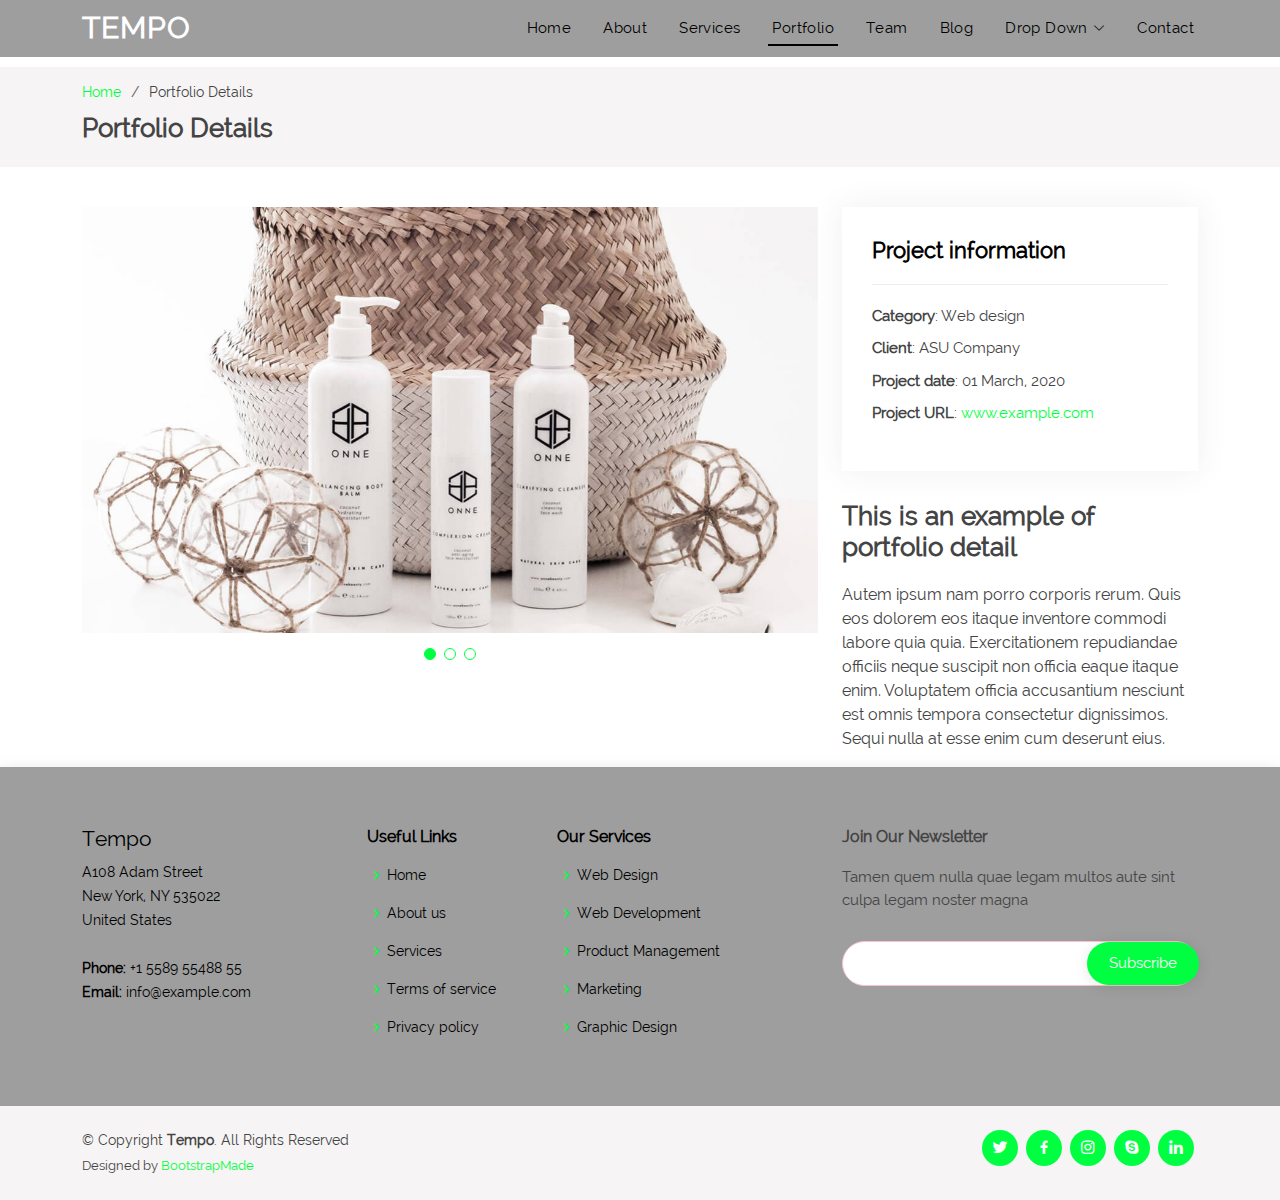
<file: portfolio-details.html>
<!DOCTYPE html>
<html lang="en">

<head>
  <meta charset="utf-8">
  <meta content="width=device-width, initial-scale=1.0" name="viewport">

  <title>Portfolio Details - Tempo Bootstrap Template</title>
  <meta content="" name="description">
  <meta content="" name="keywords">

  <!-- Favicons -->
  <link href="assets/img/favicon.png" rel="icon">
  <link href="assets/img/apple-touch-icon.png" rel="apple-touch-icon">

  <!-- Google Fonts -->
  <link href="https://fonts.googleapis.com/css?family=Open+Sans:300,300i,400,400i,600,600i,700,700i|Nunito:300,300i,400,400i,600,600i,700,700i|Poppins:300,300i,400,400i,500,500i,600,600i,700,700i" rel="stylesheet">

  <!-- Vendor CSS Files -->
  <link href="assets/vendor/bootstrap/css/bootstrap.min.css" rel="stylesheet">
  <link href="assets/vendor/bootstrap-icons/bootstrap-icons.css" rel="stylesheet">
  <link href="assets/vendor/boxicons/css/boxicons.min.css" rel="stylesheet">
  <link href="assets/vendor/glightbox/css/glightbox.min.css" rel="stylesheet">
  <link href="assets/vendor/remixicon/remixicon.css" rel="stylesheet">
  <link href="assets/vendor/swiper/swiper-bundle.min.css" rel="stylesheet">

  <!-- Template Main CSS File -->
  <link href="assets/css/style.css" rel="stylesheet">

  <!-- =======================================================
  * Template Name: Tempo
  * Updated: Aug 30 2023 with Bootstrap v5.3.1
  * Template URL: https://bootstrapmade.com/tempo-free-onepage-bootstrap-theme/
  * Author: BootstrapMade.com
  * License: https://bootstrapmade.com/license/
  ======================================================== -->
</head>

<body>

  <!-- ======= Header ======= -->
  <header id="header" class="fixed-top header-inner-pages">
    <div class="container d-flex align-items-center justify-content-between">

      <h1 class="logo"><a href="index.html">Tempo</a></h1>
      <!-- Uncomment below if you prefer to use an image logo -->
      <!-- <a href="index.html" class="logo"><img src="assets/img/logo.png" alt="" class="img-fluid"></a>-->

      <nav id="navbar" class="navbar">
        <ul>
          <li><a class="nav-link scrollto " href="#hero">Home</a></li>
          <li><a class="nav-link scrollto" href="#about">About</a></li>
          <li><a class="nav-link scrollto" href="#services">Services</a></li>
          <li><a class="nav-link scrollto active" href="#portfolio">Portfolio</a></li>
          <li><a class="nav-link scrollto" href="#team">Team</a></li>
          <li><a href="blog.html">Blog</a></li>
          <li class="dropdown"><a href="#"><span>Drop Down</span> <i class="bi bi-chevron-down"></i></a>
            <ul>
              <li><a href="#">Drop Down 1</a></li>
              <li class="dropdown"><a href="#"><span>Deep Drop Down</span> <i class="bi bi-chevron-right"></i></a>
                <ul>
                  <li><a href="#">Deep Drop Down 1</a></li>
                  <li><a href="#">Deep Drop Down 2</a></li>
                  <li><a href="#">Deep Drop Down 3</a></li>
                  <li><a href="#">Deep Drop Down 4</a></li>
                  <li><a href="#">Deep Drop Down 5</a></li>
                </ul>
              </li>
              <li><a href="#">Drop Down 2</a></li>
              <li><a href="#">Drop Down 3</a></li>
              <li><a href="#">Drop Down 4</a></li>
            </ul>
          </li>
          <li><a class="nav-link scrollto" href="#contact">Contact</a></li>
        </ul>
        <i class="bi bi-list mobile-nav-toggle"></i>
      </nav><!-- .navbar -->

    </div>
  </header><!-- End Header -->

  <main id="main">

    <!-- ======= Breadcrumbs ======= -->
    <section id="breadcrumbs" class="breadcrumbs">
      <div class="container">

        <ol>
          <li><a href="index.html">Home</a></li>
          <li>Portfolio Details</li>
        </ol>
        <h2>Portfolio Details</h2>

      </div>
    </section><!-- End Breadcrumbs -->

    <!-- ======= Portfolio Details Section ======= -->
    <section id="portfolio-details" class="portfolio-details">
      <div class="container">

        <div class="row gy-4">

          <div class="col-lg-8">
            <div class="portfolio-details-slider swiper">
              <div class="swiper-wrapper align-items-center">

                <div class="swiper-slide">
                  <img src="assets/img/portfolio/portfolio-details-1.jpg" alt="">
                </div>

                <div class="swiper-slide">
                  <img src="assets/img/portfolio/portfolio-details-2.jpg" alt="">
                </div>

                <div class="swiper-slide">
                  <img src="assets/img/portfolio/portfolio-details-3.jpg" alt="">
                </div>

              </div>
              <div class="swiper-pagination"></div>
            </div>
          </div>

          <div class="col-lg-4">
            <div class="portfolio-info">
              <h3>Project information</h3>
              <ul>
                <li><strong>Category</strong>: Web design</li>
                <li><strong>Client</strong>: ASU Company</li>
                <li><strong>Project date</strong>: 01 March, 2020</li>
                <li><strong>Project URL</strong>: <a href="#">www.example.com</a></li>
              </ul>
            </div>
            <div class="portfolio-description">
              <h2>This is an example of portfolio detail</h2>
              <p>
                Autem ipsum nam porro corporis rerum. Quis eos dolorem eos itaque inventore commodi labore quia quia. Exercitationem repudiandae officiis neque suscipit non officia eaque itaque enim. Voluptatem officia accusantium nesciunt est omnis tempora consectetur dignissimos. Sequi nulla at esse enim cum deserunt eius.
              </p>
            </div>
          </div>

        </div>

      </div>
    </section><!-- End Portfolio Details Section -->

  </main><!-- End #main -->

  <!-- ======= Footer ======= -->
  <footer id="footer">

    <div class="footer-top">
      <div class="container">
        <div class="row">

          <div class="col-lg-3 col-md-6 footer-contact">
            <h3>Tempo</h3>
            <p>
              A108 Adam Street <br>
              New York, NY 535022<br>
              United States <br><br>
              <strong>Phone:</strong> +1 5589 55488 55<br>
              <strong>Email:</strong> info@example.com<br>
            </p>
          </div>

          <div class="col-lg-2 col-md-6 footer-links">
            <h4>Useful Links</h4>
            <ul>
              <li><i class="bx bx-chevron-right"></i> <a href="#">Home</a></li>
              <li><i class="bx bx-chevron-right"></i> <a href="#">About us</a></li>
              <li><i class="bx bx-chevron-right"></i> <a href="#">Services</a></li>
              <li><i class="bx bx-chevron-right"></i> <a href="#">Terms of service</a></li>
              <li><i class="bx bx-chevron-right"></i> <a href="#">Privacy policy</a></li>
            </ul>
          </div>

          <div class="col-lg-3 col-md-6 footer-links">
            <h4>Our Services</h4>
            <ul>
              <li><i class="bx bx-chevron-right"></i> <a href="#">Web Design</a></li>
              <li><i class="bx bx-chevron-right"></i> <a href="#">Web Development</a></li>
              <li><i class="bx bx-chevron-right"></i> <a href="#">Product Management</a></li>
              <li><i class="bx bx-chevron-right"></i> <a href="#">Marketing</a></li>
              <li><i class="bx bx-chevron-right"></i> <a href="#">Graphic Design</a></li>
            </ul>
          </div>

          <div class="col-lg-4 col-md-6 footer-newsletter">
            <h4>Join Our Newsletter</h4>
            <p>Tamen quem nulla quae legam multos aute sint culpa legam noster magna</p>
            <form action="" method="post">
              <input type="email" name="email"><input type="submit" value="Subscribe">
            </form>
          </div>

        </div>
      </div>
    </div>

    <div class="container d-md-flex py-4">

      <div class="me-md-auto text-center text-md-start">
        <div class="copyright">
          &copy; Copyright <strong><span>Tempo</span></strong>. All Rights Reserved
        </div>
        <div class="credits">
          <!-- All the links in the footer should remain intact. -->
          <!-- You can delete the links only if you purchased the pro version. -->
          <!-- Licensing information: https://bootstrapmade.com/license/ -->
          <!-- Purchase the pro version with working PHP/AJAX contact form: https://bootstrapmade.com/tempo-free-onepage-bootstrap-theme/ -->
          Designed by <a href="https://bootstrapmade.com/">BootstrapMade</a>
        </div>
      </div>
      <div class="social-links text-center text-md-right pt-3 pt-md-0">
        <a href="#" class="twitter"><i class="bx bxl-twitter"></i></a>
        <a href="#" class="facebook"><i class="bx bxl-facebook"></i></a>
        <a href="#" class="instagram"><i class="bx bxl-instagram"></i></a>
        <a href="#" class="google-plus"><i class="bx bxl-skype"></i></a>
        <a href="#" class="linkedin"><i class="bx bxl-linkedin"></i></a>
      </div>
    </div>
  </footer><!-- End Footer -->

  <a href="#" class="back-to-top d-flex align-items-center justify-content-center"><i class="bi bi-arrow-up-short"></i></a>

  <!-- Vendor JS Files -->
  <script src="assets/vendor/bootstrap/js/bootstrap.bundle.min.js"></script>
  <script src="assets/vendor/glightbox/js/glightbox.min.js"></script>
  <script src="assets/vendor/isotope-layout/isotope.pkgd.min.js"></script>
  <script src="assets/vendor/swiper/swiper-bundle.min.js"></script>
  <script src="assets/vendor/php-email-form/validate.js"></script>

  <!-- Template Main JS File -->
  <script src="assets/js/main.js"></script>

</body>

</html>
</file>
<file: assets/css/style.css>
/*--------------------------------------------------------------
# General
--------------------------------------------------------------*/
@font-face {
  font-family: Raleway;
  src: url(./fonts/Raleway-Regular.ttf);
}

@font-face {
  font-family: Raleway_bold;
  src: url(./fonts/Raleway-Bold.ttf);
}

@font-face {
  font-family: Raleway_italic;
  src: url(./fonts/Raleway-Italic-VariableFont_wght.ttf);
}
body {
  font-family: "Raleway", sans-serif;
  color: #444444;
}

a {
  color: #00ff41;
  text-decoration: none;
}

/* a:hover {
  color: #ea6981;
  text-decoration: none;
} */

h1,
h2 {
  font-family: "Raleway"
}

h3,
h4,
h5,
h6 {
  font-family: "Raleway", sans-serif;
  font-size: 1.3rem;
  color: #000;
}
p {
  word-spacing: 0em;
}

/*--------------------------------------------------------------
# Back to top button
--------------------------------------------------------------*/
.back-to-top {
  position: fixed;
  visibility: hidden;
  opacity: 0;
  right: 11px;
  bottom: 80px;
  z-index: 996;
  background: #00ff41;
  width: 50px;
  height: 50px;
  border-radius: 50px;
  transition: all 0.4s;
}

.back-to-top i {
  font-size: 28px;
  color: #fff;
  line-height: 0;
}

.back-to-top:hover {
  background: black;
  color: #fff;
}

.back-to-top.active {
  visibility: visible;
  opacity: 1;
}

/*--------------------------------------------------------------
# Header
--------------------------------------------------------------*/
#header {
  transition: all 0.5s;
  z-index: 997;
  padding: 20px 0;
}

#header .logo {
  font-size: 30px;
  margin: 0;
  padding: 0;
  line-height: 1;
  font-weight: 600;
  letter-spacing: 1px;
  text-transform: uppercase;
}

#header .logo a {
  color: #fff;
}

#header .logo img {
  max-height: 70px;
}

#header.header-scrolled,
#header.header-inner-pages {
  background: #9e9e9e;
  padding: 7px 0;
}

/*--------------------------------------------------------------
# Navigation Menu
--------------------------------------------------------------*/
/**
* Desktop Navigation 
*/
.navbar {
  padding: 0;
}

.navbar ul {
  margin: 0;
  padding: 0;
  display: flex;
  list-style: none;
  align-items: center;
}

.navbar li {
  position: relative;
}

.navbar>ul>li {
  white-space: nowrap;
  padding: 10px 0 10px 24px;
}

.navbar a,
.navbar a:focus {
  display: flex;
  align-items: center;
  justify-content: space-between;
  font-family: "Raleway", sans-serif;
  color: #000;
  font-size: 15px;
  padding: 0 4px;
  white-space: nowrap;
  transition: 0.3s;
  letter-spacing: 0.4px;
  position: relative;
}

.navbar a i,
.navbar a:focus i {
  font-size: 12px;
  line-height: 0;
  margin-left: 5px;
}

.navbar>ul>li>a:before {
  content: "";
  position: absolute;
  width: 100%;
  height: 2px;
  bottom: -6px;
  left: 0;
  background-color: black !important;
  visibility: hidden;
  transform: scaleX(0);
  transition: all 0.3s ease-in-out 0s;
}

.navbar a:hover:before,
.navbar li:hover>a:before,
.navbar .active:before {
  visibility: visible;
  transform: scaleX(1);
}

.navbar a:hover,
.navbar .active,
.navbar .active:focus,
.navbar li:hover>a {
  color: #000;
}

.navbar .dropdown ul {
  display: block;
  position: absolute;
  left: 24px;
  top: calc(100% + 30px);
  margin: 0;
  padding: 10px 0;
  z-index: 99;
  opacity: 0;
  visibility: hidden;
  background: #fff;
  box-shadow: 0px 0px 30px rgba(127, 137, 161, 0.25);
  transition: 0.3s;
}

.navbar .dropdown ul li {
  min-width: 200px;
}

.navbar .dropdown ul a {
  padding: 10px 20px;
  font-size: 14px;
  text-transform: none;
  color: #493c3e;
}

.navbar .dropdown ul a i {
  font-size: 12px;
}

.navbar .dropdown ul a:hover,
.navbar .dropdown ul .active:hover,
.navbar .dropdown ul li:hover>a {
  color: #00ff41;
}

.navbar .dropdown:hover>ul {
  opacity: 1;
  top: 100%;
  visibility: visible;
}

.navbar .dropdown .dropdown ul {
  top: 0;
  left: calc(100% - 30px);
  visibility: hidden;
}

.navbar .dropdown .dropdown:hover>ul {
  opacity: 1;
  top: 0;
  left: 100%;
  visibility: visible;
}

@media (max-width: 1366px) {
  .navbar .dropdown .dropdown ul {
    left: -90%;
  }

  .navbar .dropdown .dropdown:hover>ul {
    left: -100%;
  }
}

/**
* Mobile Navigation 
*/
.mobile-nav-toggle {
  color: black !important;
  font-size: 28px;
  cursor: pointer;
  display: none;
  line-height: 0;
  transition: 0.5s;
}

@media (max-width: 991px) {
  .mobile-nav-toggle {
    display: block;
  }

  .navbar ul {
    display: none;
  }
}

.navbar-mobile {
  position: fixed;
  overflow: hidden;
  top: 0;
  right: 0;
  left: 0;
  bottom: 0;
  background: rgba(45, 37, 38, 0.9);
  transition: 0.3s;
  z-index: 999;
}

.navbar-mobile .mobile-nav-toggle {
  position: absolute;
  top: 15px;
  right: 15px;
}

.navbar-mobile ul {
  display: block;
  position: absolute;
  top: 55px;
  height: 250px;
  right: 15px;
  bottom: 15px;
  left: 15px;
  padding: 10px 0;
  background-color: black;
  color: white;
  overflow-y: auto;
  transition: 0.3s;
}

.navbar-mobile>ul>li {
  padding: 0;
}

.navbar-mobile a:hover:before,
.navbar-mobile li:hover>a:before,
.navbar-mobile .active:before {
  visibility: hidden;
}

.navbar-mobile a,
.navbar-mobile a:focus {
  padding: 10px 20px;
  font-size: 15px;
  color: #ffffff;
}

.navbar-mobile a:hover,
.navbar-mobile .active,
.navbar-mobile li:hover>a {
  color: #00ff41;
}

.navbar-mobile .getstarted,
.navbar-mobile .getstarted:focus {
  margin: 15px;
}

.navbar-mobile .dropdown ul {
  position: static;
  display: none;
  margin: 10px 20px;
  padding: 10px 0;
  z-index: 99;
  opacity: 1;
  visibility: visible;
  background: #fff;
  box-shadow: 0px 0px 30px rgba(127, 137, 161, 0.25);
}

.navbar-mobile .dropdown ul li {
  min-width: 200px;
}

.navbar-mobile .dropdown ul a {
  padding: 10px 20px;
}

.navbar-mobile .dropdown ul a i {
  font-size: 12px;
}

.navbar-mobile .dropdown ul a:hover,
.navbar-mobile .dropdown ul .active:hover,
.navbar-mobile .dropdown ul li:hover>a {
  color: #00ff41;
}

.navbar-mobile .dropdown>.dropdown-active {
  display: block;
}

/*--------------------------------------------------------------
# Hero Section
--------------------------------------------------------------*/
#hero {
  width: 100%;
  height: 100vh;
  /* background: url("../img/hero-bg.jpg") top center; */
  background: #fff;
  background-size: cover;
  position: relative;
}

#hero:before {
  content: "";
  /* background: rgba(0, 0, 0, 0.6); */
  position: absolute;
  bottom: 0;
  top: 0;
  left: 0;
  right: 0;
}

#hero .hero-container {
  background-color: #00ff41;
  position: absolute;
  bottom: 0;
  top: 0;
  left: 0;
  right: 0;
  display: flex;
  justify-content: center;
  align-items: center;
  flex-direction: column;
  text-align: center;
  padding: 0 15px;
}

#hero h3 {
  background: rgba(255, 255, 255, 0.1);
  color: #fff;
  font-size: 26px;
  padding: 10px 30px;
  margin-bottom: 30px;
  border-radius: 50px;
}

#hero h1 {
  font-family: Raleway_italic;
  margin: 0 0 40px 0;
  font-size: 10rem;
  font-weight: 600;
  line-height: 56px;
  text-transform: uppercase;
  color: #000;
}

#hero h2 {
  color: #000;
  margin-bottom: 40px;
  font-size: 30px;
}

#hero .btn-get-started {
  font-family: "Raleway", sans-serif;
  text-transform: uppercase;
  font-weight: 400;
  font-size: 13px;
  letter-spacing: 1px;
  display: inline-block;
  padding: 8px 30px 9px 30px;
  border-radius: 50px;
  transition: 0.5s;
  background-color: #000;
  border: 2px solid #000;
  color: #00ff41;
}

#hero .btn-get-started:hover {
  background: white;
  border: 2px solid #000;
  color: #000;
  font-family: "raleway_bold", sans-serif;
}


@media (min-width: 1024px) {
  #hero {
    background-attachment: fixed;
  }
}

@media (max-width: 768px) {
  #hero h3 {
    font-size: 22px;
  }

  #hero h1 {
    font-size: 70px;
    line-height: 36px;
  }

  #hero h2 {
    font-size: 18px;
    line-height: 24px;
    margin-bottom: 30px;
  }
}

@media (max-height: 500px) {
  #hero {
    height: 150vh;
  }
}

/*--------------------------------------------------------------
# Sections General
--------------------------------------------------------------*/
section {
  /* padding: 60px 0; */
  overflow: hidden;
}

.section-bg {
  background-color: white;
}

.section-title {
  text-align: center;
}

/* .section-title h2 {
  font-family: "Raleway_bold";
  font-size: 13px;
  letter-spacing: 1px;
  font-weight: 700;
  padding: 8px 20px;
  line-height: 1;
  margin: 0;
  background: #fdeff2;
  color: #00ff41;
  display: inline-block;
  text-transform: uppercase;
  border-radius: 50px;
} */

.section-title h3 {
  font-family: "Raleway_bold";
  margin: 40px 0 20px 0;
  font-size: 40px;
  font-weight: 700;
}

.section-title h3 span {
  font-family: "Raleway_bold";
  color: #00ff41;
}

.section-title p {
  margin: 15px auto 0 auto;
  font-weight: 600;
}

@media (min-width: 1024px) {
  .section-title p {
    width: 50%;
  }
}

/*--------------------------------------------------------------
# About
--------------------------------------------------------------*/
.about .content h3 {
  font-weight: 600;
  font-size: 26px;
}

.about .content ul {
  list-style: none;
  padding: 0;
}

.about .content ul li {
  padding-left: 28px;
  position: relative;
}

.about .content ul li+li {
  margin-top: 10px;
}

.about .content ul i {
  position: absolute;
  left: 0;
  top: 2px;
  font-size: 20px;
  color: #00ff41;
  line-height: 1;
}

.about .content p:last-child {
  margin-bottom: 0;
  margin-left: 30px
}

.about .content .btn-learn-more {
  font-family: "raleway", sans-serif;
  font-weight: 600;
  font-size: 14px;
  letter-spacing: 1px;
  display: inline-block;
  padding: 12px 32px;
  border-radius: 50px;
  transition: 0.3s;
  line-height: 1;
  color: #00ff41;
  animation-delay: 0.8s;
  margin-top: 6px;
  border: 2px solid #00ff41;
}

.about .content .btn-learn-more:hover {
  background: #00ff41;
  color: #fff;
  text-decoration: none;
}
/*--------------------------------------------------------------
# Services
--------------------------------------------------------------*/
.bonta_title{
  font-family: 'raleway_bold', sans-serif;
}
.services {
  background-color: #9E9E9E;
  padding-bottom: 30px;
}

.services .icon-box {
  padding: 60px 30px;
  position: relative;
  overflow: hidden;
  background: #fff;
  box-shadow: 2px 0 35px 0 rgba(68, 88, 144, 0.12);
  transition: all 0.3s ease-in-out;
  border-radius: 8px;
  z-index: 1;
  text-align: center;
}

.services .icon-box::before {
  content: "";
  position: absolute;
  background: #fdeff2;
  right: 0;
  left: 0;
  bottom: 0;
  top: 100%;
  transition: all 0.4s;
  z-index: -1;
}

.services .icon-box:hover::before {
  background: #00ff41;
  top: 0;
  border-radius: 0px;
}

.services .icon {
  margin-bottom: 15px;
}

.services .icon i {
  font-size: 48px;
  line-height: 1;
  color: #00ff41;
  transition: all 0.3s ease-in-out;
}

.services .title {
  font-weight: 700;
  margin-bottom: 15px;
  font-size: 18px;
}

.services .title a {
  color: #111;
}

.services .description {
  font-family: "raleway";
  font-size: 1.1rem;
  line-height: 28px;
  margin-bottom: 0;
}

.services .icon-box:hover ,
.services .icon-box:hover {
  color: #fff;
}
.title a{
  color:#000
}
.description {
  color:#000;
}

.services .icon-box:hover .icon i {
  color: #fff;
}
.card-custom-border {
  border: 2px solid #00ff41;
  border-radius: 10px;
  box-shadow: 0px 4px 6px rgba(0, 0, 0, 0.1);
  margin-bottom: 15px; /* Espacio entre las tarjetas */
  text-align: center; /* Centrar contenido */
  display: flex; /* Para asegurar que el contenido esté centrado */
  flex-direction: column; /* Orientación vertical del contenido */
  align-items: center; /* Centrar horizontalmente el contenido */
  justify-content: center; /* Centrar verticalmente el contenido */
  background-color: white; /* Fondo inicial */
  transition: all 0.3s ease; /* Suavizar la transición */
}

.card-custom-border:hover {
  background-color: black; /* Fondo al pasar el mouse */
  border-color: black; /* Cambiar el color del borde */
  color: #000000; /* Cambiar el texto a blanco */
}

.card-custom-border:hover h5,
.card-custom-border:hover p {
  color: white; /* Cambiar el color del texto dentro del hover */
}

.card-custom-border:hover img {
  filter: invert(1); /* Cambiar el icono a blanco utilizando filtro */
}


/* Personalización del modal */

/* Ajuste para centrar los modales */
.modal-dialog {
  display: flex;
  align-items: center;
  justify-content: center;
  min-height: 100vh; /* Centrado vertical */
  margin: auto; /* Centrado horizontal */
  max-width: 90%; /* Para evitar que el modal ocupe demasiado espacio en pantallas pequeñas */
}

.modal-custom .modal-content {
  border: 3px solid #00ff41; /* Borde verde */
  border-radius: 10px; /* Esquinas redondeadas */
}

.modal-header {
  border-bottom: 2px solid #00ff41; /* Línea inferior del header */
}

.modal-title {
  color: black; /* Cambiar el color del título a negro */
  font-weight: bold;
  text-transform: uppercase;
  text-align: center; /* Centramos el título */
  font-family: 'Raleway', sans-serif; /* Tipografía solo en el título */
}

.modal-footer {
  border-top: 2px solid #00ff41; /* Línea superior del footer */
  font-family: 'Raleway', sans-serif; /* Tipografía en el modal-footer */
}

.modal-body {
  font-family: 'Raleway', sans-serif; /* Tipografía en el modal-body */
}

/* Botón de cerrar */
.btn-custom-close {
  background-color: black; /* Fondo negro */
  color: white; /* Texto blanco */
  border: none;
  padding: 8px 16px;
  border-radius: 5px;
  transition: all 0.3s ease; /* Efecto suave */
  font-family: 'Raleway', sans-serif; /* Tipografía en el botón cerrar */
}

.btn-custom-close:hover {
  background-color: #00ff41; /* Fondo verde en hover */
  color: black; /* Texto negro en hover */
}
/* Ajustes responsivos */
@media (max-width: 768px) {
  .row {
    display: flex; /* Asegurarse de que las filas también se comporten como flexbox */
    flex-wrap: wrap; /* Permitir que las tarjetas salten a la siguiente línea */
    justify-content: center; /* Centrar las tarjetas horizontalmente */
  }

  .card-custom-border {
    width: 90%; /* Ocupa el 90% del ancho */
    margin: 10px auto; /* Centra horizontalmente la tarjeta */
  }

  .icon_curso {
    font-size: 30px; /* Ajustar tamaño del ícono */
  }

  h4 p {
    font-size: 14px; /* Ajustar tamaño del texto */
  }
}
/* Ajustar los títulos (h5) dentro de las cards */
.card-custom-border h5 {
  font-family: "raleway_bold", sans-serif;
  font-size: 1rem; /* Tamaño más pequeño */
  font-weight: 700; /* Mantener énfasis */
  text-transform: uppercase; /* Mayúsculas */
  margin-bottom: 0.8rem; /* Espaciado inferior */
}

.card-custom-border h4 {
  font-family: "raleway", sans-serif;
  font-size: 1.3rem; /* Tamaño más pequeño */
  font-weight: 700; /* Mantener énfasis */
  text-transform: uppercase; /* Mayúsculas */
  margin-bottom: 0.8rem; /* Espaciado inferior */
}

/* Ajustes para ocupar todo el ancho */
.full-width {
  width: 100%; /* Asegura que las tarjetas ocupen el ancho completo */
  padding: 20px;
  box-shadow: 0 4px 10px rgba(0, 0, 0, 0.1); /* Sombra para destacar */
  border-radius: 10px; /* Bordes redondeados */
  background: #fff; /* Fondo blanco */
  text-align: center; /* Centrar texto */
  margin-bottom: 30px; /* Espaciado inferior */
}

/* Alineación de contenido */
.custom-card {
  display: flex;
  flex-direction: column;
  align-items: center; /* Centra el contenido horizontalmente */
  text-align: center;
}

/* Ajustes responsivos */
@media (max-width: 768px) {
  .row {
    flex-direction: column; /* Coloca las tarjetas en una columna */
  }
  .col-md-6 {
    max-width: 100%; /* Ocupa el ancho completo en dispositivos pequeños */
    margin-bottom: 20px; /* Espaciado entre tarjetas */
  }
}

.icon_cif{
  color: #000000;
  width: 40px;
  margin-top: 20px;
  margin-bottom: 10px;
}

/*--------------------------------------------------------------
# Features
--------------------------------------------------------------*/
.features {
  padding-top: 20px;
}

.features .icon-box {
  display: flex;
  align-items: center;
  padding: 20px;
  transition: ease-in-out 0.3s;
  box-shadow: 2px 0 35px 0 rgba(68, 88, 144, 0.12);
}

.features .icon-box i {
  font-size: 64px;
  padding-right: 10px;
  line-height: 1;
}

.icon_curso{
 
  font-size: 1.9rem; /* Ajusta el tamaño del ícono a tu gusto */
  line-height: 1;
  margin-bottom: 15px;  /* Espacio entre el icono y el título */
  padding-top: 10px; 
}

.features .icon-box h3 {
  font-weight: 700;
  margin: 0;
  padding: 0;
  line-height: 1;
  font-size: 16px;
}

.features .icon-box h3 a {
  color: #493c3e;
  transition: ease-in-out 0.3s;
}

.features .icon-box:hover a {
  color: #00ff41;
}

/*--------------------------------------------------------------
# Cta
--------------------------------------------------------------*/
.cta_slogan {
  min-height: 500px;
  background: linear-gradient(rgba(2, 2, 2, 0.5), rgba(0, 0, 0, 0.8)), url("../img/WEB_INICIO.jpg") center center;
  background-size: cover;  /* Ajusta completamente la imagen en cualquier tamaño de pantalla */
  background-repeat: no-repeat;
  background-position: center;
  /* padding: 60px 0; */
}

@media (min-width: 1024px) {
  .cta_slogan {
    background-attachment: fixed;
    background-size: cover;  /* Mantener el ajuste para pantallas grandes */
  }
}
/* Estilo general del texto */
.styled-text {
  font-family: "Raleway", sans-serif;
  color: #fff;
  font-size: 25px;
  line-height: 1.2;
  text-align: center;
  font-weight: 600;
  /* text-transform: uppercase; */
}

/* Estilo para palabras en verde (código #00ff41) */
.styled-text .red {
  color: #00ff41; /* Color verde */
  font-size: 35px; /* Tamaño más grande para destacar */
  display: inline-block;
  margin: 5px;
}

/* Estilo para palabras en blanco */
.styled-text .white {
  color: #ffffff;
  font-size: 30px;
  font-weight: 500;
  display: inline-block;
  margin: 5px;
}

/* Ajuste del diseño responsivo */
@media (max-width: 767px) {
  .styled-text {
    font-size: 28px;
  }
  .styled-text .red,
  .styled-text .white {
    font-size: 32px;
  }
}

/* Ajuste del diseño responsivo */
@media (max-width: 767px) {
  .styled-text {
    font-size: 28px;
  }
  .styled-text .red,
  .styled-text .white {
    font-size: 32px;
  }
}
.cta {
  min-height: 300px;
  background: linear-gradient(rgba(2, 2, 2, 0.5), rgba(0, 0, 0, 0.8)), url("../img/c.jpg") center center;
  background-size: cover;  /* Ajusta completamente la imagen */
  background-repeat: no-repeat;
  background-position: center;
  padding: 60px 0;
  margin-bottom: 40px;
}

/* Estilo para móviles */
@media (max-width: 767px) {
  .cta_slogan {
    min-height: 220px;
    background-size: cover; /* Asegura que la imagen cubra todo el contenedor */
    background-position: center center; /* Centra la imagen */
    background-repeat: no-repeat; /* Evita que la imagen se repita */
    width: 100%; /* Asegura que el contenedor ocupe todo el ancho del dispositivo */
  }
}

  .cta {
    background-size: cover;  /* Ajuste para la segunda imagen en móviles */
    background-position: center center;
  }


.cta h3 {
  color: #fff;
  font-size: 28px;
  font-weight: 700;
}

.cta p {
  color: #fff;
}

.cta .cta-btn {
  font-family: "Raleway", sans-serif;
  /* text-transform: uppercase; */
  font-weight: 500;
  font-size: 16px;
  letter-spacing: 1px;
  display: inline-block;
  padding: 6px 10px;
  border-radius: 12px;
  transition: 0.5s;
  margin-top: 10px;
  border: 2px solid #fff;
  color: #fff;
  box-shadow: 0 0 10px rgba(255, 255, 255, 0.5); /* Sombra uniforme en los 4 bordes */
}


.cta .cta-btn:hover {
  background: #00ff41;
  border: 2px solid #ffffff;
  color: #000000;
}

@media (min-width: 1024px) {
  .cta {
    background-attachment: fixed;
  }
}
/*--------------------------------------------------------------
# Clients Section
--------------------------------------------------------------*/
.clients {
  padding: 12px 0;
}

.clients .swiper {
  padding: 10px 0;
}

.clients .swiper-wrapper {
  height: auto;
}

.clients .swiper-slide {
  display: flex;
  justify-content: center; /* Centra horizontalmente */
  align-items: center;    /* Centra verticalmente */
  height: 100%;           /* Asegura que las diapositivas tengan altura completa */
}
.clients .swiper-slide img {
  max-width: 100%;        /* Asegura que las imágenes no se desborden */
  max-height: 100px;      /* Controla la altura máxima de los logos */
  width: auto;            /* Mantiene la proporción de las imágenes */
  height: auto;
  transition: 0.3s;
  padding: 0 10px;
}
.clients .swiper-slide img {
  max-width: 130px; /* Ajusta este valor según tus necesidades */
  max-height: 80px; /* Ajusta este valor según tus necesidades */
  width: auto;
  height: auto;
  margin: 0 auto; /* Centra la imagen dentro de la diapositiva */
}

.clients .swiper-slide img:hover {
  transform: scale(1.1);
}


/*--------------------------------------------------------------
# Portfolio
--------------------------------------------------------------*/
.portfolio #portfolio-flters {
  padding: 0;
  margin: 0 auto 25px auto;
  list-style: none;
  text-align: center;
  border-radius: 50px;
}

.portfolio #portfolio-flters li {
  cursor: pointer;
  display: inline-block;
  padding: 7px 17px 9px 17px;
  font-size: 14px;
  font-weight: 500;
  line-height: 1;
  color: #444444;
  margin: 0 3px 10px 3px;
  transition: all ease-in-out 0.3s;
  background: #ede9e9;
  border-radius: 50px;
}

.portfolio #portfolio-flters li:hover,
.portfolio #portfolio-flters li.filter-active {
  color: #fff;
  background: #00ff41;
}

.portfolio #portfolio-flters li:last-child {
  margin-right: 0;
}

.portfolio .portfolio-item {
  margin-bottom: 30px;
  overflow: hidden;
}

.portfolio .portfolio-item img {
  position: relative;
  top: 0;
  transition: all 0.6s cubic-bezier(0.645, 0.045, 0.355, 1);
}

.portfolio .portfolio-item .portfolio-info {
  opacity: 0;
  position: absolute;
  left: 15px;
  right: 15px;
  bottom: -50px;
  z-index: 3;
  transition: all ease-in-out 0.3s;
  background: #00ff41;
  padding: 15px 20px;
}

.portfolio .portfolio-item .portfolio-info h4 {
  font-size: 18px;
  color: #fff;
  font-weight: 600;
}

.portfolio .portfolio-item .portfolio-info p {
  color: #fff;
  font-size: 14px;
  margin-bottom: 0;
}

.portfolio .portfolio-item .portfolio-info .preview-link,
.portfolio .portfolio-item .portfolio-info .details-link {
  position: absolute;
  right: 50px;
  font-size: 24px;
  top: calc(50% - 18px);
  color: white;
  transition: ease-in-out 0.3s;
}

.portfolio .portfolio-item .portfolio-info .preview-link:hover,
.portfolio .portfolio-item .portfolio-info .details-link:hover {
  color: #f7c2cc;
}

.portfolio .portfolio-item .portfolio-info .details-link {
  right: 15px;
}

.portfolio .portfolio-item:hover img {
  top: -30px;
}

.portfolio .portfolio-item:hover .portfolio-info {
  opacity: 1;
  bottom: 0;
}

/*--------------------------------------------------------------
# Portfolio Details
--------------------------------------------------------------*/
.portfolio-details {
  padding-top: 40px;
}

.portfolio-details .portfolio-details-slider img {
  width: 100%;
}

.portfolio-details .portfolio-details-slider .swiper-pagination {
  margin-top: 20px;
  position: relative;
}

.portfolio-details .portfolio-details-slider .swiper-pagination .swiper-pagination-bullet {
  width: 12px;
  height: 12px;
  background-color: #fff;
  opacity: 1;
  border: 1px solid #00ff41;
}

.portfolio-details .portfolio-details-slider .swiper-pagination .swiper-pagination-bullet-active {
  background-color: #00ff41;
}

.portfolio-details .portfolio-info {
  padding: 30px;
  box-shadow: 0px 0 30px rgba(73, 60, 62, 0.08);
}

.portfolio-details .portfolio-info h3 {
  font-size: 22px;
  font-weight: 700;
  margin-bottom: 20px;
  padding-bottom: 20px;
  border-bottom: 1px solid #eee;
}

.portfolio-details .portfolio-info ul {
  list-style: none;
  padding: 0;
  font-size: 15px;
}

.portfolio-details .portfolio-info ul li+li {
  margin-top: 10px;
}

.portfolio-details .portfolio-description {
  padding-top: 30px;
}

.portfolio-details .portfolio-description h2 {
  font-size: 26px;
  font-weight: 700;
  margin-bottom: 20px;
}

.portfolio-details .portfolio-description p {
  padding: 0;
}

/*--------------------------------------------------------------
# Pricing
--------------------------------------------------------------*/
.pricing .box {
  padding: 20px;
  background: #f9f9f9;
  text-align: center;
  border-radius: 8px;
  position: relative;
  overflow: hidden;
  border: 2px solid #f9f9f9;
}

.pricing .box h3 {
  font-weight: 400;
  padding: 15px;
  margin-top: 15px;
  font-size: 20px;
  font-weight: 600;
  color: #493c3e;
}

.pricing .box h4 {
  font-size: 42px;
  color: #00ff41;
  font-weight: 500;
  font-family: "Raleway", sans-serif;
  margin-bottom: 20px;
}

.pricing .box h4 sup {
  font-size: 20px;
  top: -15px;
  left: -3px;
}

.pricing .box h4 span {
  color: #bababa;
  font-size: 16px;
  font-weight: 300;
}

.pricing .box ul {
  padding: 0;
  list-style: none;
  color: #493c3e;
  text-align: center;
  line-height: 20px;
  font-size: 14px;
}

.pricing .box ul li {
  padding-bottom: 16px;
}

.pricing .box ul i {
  color: #00ff41;
  font-size: 18px;
  padding-right: 4px;
}

.pricing .box ul .na {
  color: #ccc;
  text-decoration: line-through;
}

.pricing .box .btn-wrap {
  padding: 15px;
  text-align: center;
}

.pricing .box .btn-buy {
  display: inline-block;
  padding: 8px 40px 10px 40px;
  border-radius: 50px;
  border: 2px solid #00ff41;
  color: #00ff41;
  font-size: 14px;
  font-weight: 400;
  font-family: "Raleway", sans-serif;
  font-weight: 600;
  transition: 0.3s;
}

.pricing .box .btn-buy:hover {
  background: #00ff41;
  color: #fff;
}

.pricing .recommended {
  border-color: #00ff41;
}

.pricing .recommended .btn-buy {
  background: #00ff41;
  color: #fff;
}

.pricing .recommended .btn-buy:hover {
  background: #d91e42;
  border-color: #d91e42;
}

.pricing .recommended-badge {
  position: absolute;
  top: 5px;
  left: 50%;
  transform: translateX(-50%);
  z-index: 1;
  font-size: 13px;
  padding: 3px 25px 6px 25px;
  background: #fce6ea;
  color: #00ff41;
  border-radius: 50px;
}

/*--------------------------------------------------------------
# F.A.Q
--------------------------------------------------------------*/
.faq {
  padding: 60px 0;
  background-color: #9E9E9E;
}

.faq .faq-list {
  padding: 0;
  list-style: none;
}

.faq .faq-list li {
  border-bottom: 1px solid #000000;
  margin-bottom: 20px;
  padding-bottom: 20px;
}

.faq .faq-list .question {
  display: block;
  position: relative;
  font-family: #00ff41;
  font-size: 18px;
  line-height: 24px;
  font-weight: 400;
  padding-left: 25px;
  cursor: pointer;
  color: #00ff41;
  transition: 0.3s;
}

.faq .faq-list i {
  font-size: 16px;
  position: absolute;
  left: 0;
  top: -2px;
}

.faq .faq-list p {
  margin-bottom: 0;
  padding: 10px 0 0 25px;
}

.faq .faq-list .icon-show {
  display: none;
}

.faq .faq-list .collapsed {
  color: black;
}

.faq .faq-list .collapsed:hover {
  color: #00ff41;
}

.faq .faq-list .collapsed .icon-show {
  display: inline-block;
  transition: 0.6s;
}

.faq .faq-list .collapsed .icon-close {
  display: none;
  transition: 0.6s;
}

@media (min-width: 1280px) {
  .faq .container {
    padding: 0 120px;
  }
}

/*--------------------------------------------------------------
# Team
--------------------------------------------------------------*/
.team {
  background: #fff;
  padding: 60px 0;
}

.team .member {
  margin-bottom: 20px;
  overflow: hidden;
  text-align: center;
  border-radius: 5px;
  background: #fff;
  box-shadow: 0px 2px 15px rgba(0, 0, 0, 0.1);
}

.team .member .member-img {
  position: relative;
  overflow: hidden;
}

.team .member .social {
  position: absolute;
  left: 0;
  bottom: 0;
  right: 0;
  height: 40px;
  opacity: 0;
  transition: ease-in-out 0.3s;
  background: rgba(255, 255, 255, 0.85);
  display: flex;
  align-items: center;
  justify-content: center;
}

.team .member .social a {
  transition: color 0.3s;
  color: #493c3e;
  margin: 0 10px;
  display: inline-flex;
  align-items: center;
  justify-content: center;
}

.team .member .social a i {
  line-height: 0;
}

.team .member .social a:hover {
  color: #00ff41;
}

.team .member .social i {
  font-size: 18px;
  margin: 0 2px;
}

.team .member .member-info {
  padding: 25px 15px;
}

.team .member .member-info h4 {
  font-weight: 700;
  margin-bottom: 5px;
  font-size: 18px;
  color: #493c3e;
}

.team .member .member-info span {
  display: block;
  font-size: 13px;
  font-weight: 400;
  color: #aaaaaa;
}

.team .member .member-info p {
  font-style: italic;
  font-size: 14px;
  line-height: 26px;
  color: #777777;
}

.team .member:hover .social {
  opacity: 1;
}

/*--------------------------------------------------------------
# Contact
--------------------------------------------------------------*/
.contact .info {
  width: 100%;
  background: #fff;
}

.contact .info i {
  font-size: 20px;
  color: #00ff41;
  float: left;
  width: 44px;
  height: 44px;
  display: flex;
  justify-content: center;
  align-items: center;
  border-radius: 50px;
  transition: all 0.3s ease-in-out;
}

.contact .info h4 {
  padding: 0 0 0 60px;
  font-size: 22px;
  font-weight: 600;
  margin-bottom: 5px;
  color: #493c3e;
}

.contact .info p {
  padding: 0 0 0 60px;
  margin-bottom: 0;
  font-size: 14px;
  color: #816a6e;
}

.contact .info .email,
.contact .info .phone {
  margin-top: 40px;
}

.contact .info .email:hover i,
.contact .info .address:hover i,
.contact .info .phone:hover i {
  background: #00ff41;
  color: #fff;
}

.contact .php-email-form {
  width: 100%;
  background: #fff;
}

.contact .php-email-form .form-group {
  padding-bottom: 8px;
}

.contact .php-email-form .error-message {
  display: none;
  color: #fff;
  background: #ed3c0d;
  text-align: left;
  padding: 15px;
  font-weight: 600;
}

.contact .php-email-form .error-message br+br {
  margin-top: 25px;
}

.contact .php-email-form .sent-message {
  display: none;
  color: #fff;
  background: #18d26e;
  text-align: center;
  padding: 15px;
  font-weight: 600;
}

.contact .php-email-form .loading {
  display: none;
  background: #fff;
  text-align: center;
  padding: 15px;
}

.contact .php-email-form .loading:before {
  content: "";
  display: inline-block;
  border-radius: 50%;
  width: 24px;
  height: 24px;
  margin: 0 10px -6px 0;
  border: 3px solid #18d26e;
  border-top-color: #eee;
  animation: animate-loading 1s linear infinite;
}

.contact .php-email-form input,
.contact .php-email-form textarea {
  border-radius: 0;
  box-shadow: none;
  font-size: 16px;
}

.contact .php-email-form input:focus,
.contact .php-email-form textarea:focus {
  border-color: #00ff41;
}

.contact .php-email-form input {
  height: 44px;
}

.contact .php-email-form textarea {
  padding: 10px 12px;
}

.contact .php-email-form button[type=button] {
  background: #000000;
  border: 0;
  padding: 10px 28px;
  color: #fff;
  transition: 0.4s;
  border-radius: 50px;
}

.contact .php-email-form button[type=button]:hover {
  background: #00ff41;
}

@keyframes animate-loading {
  0% {
    transform: rotate(0deg);
  }

  100% {
    transform: rotate(360deg);
  }
}

/*--------------------------------------------------------------
# Breadcrumbs
--------------------------------------------------------------*/
.breadcrumbs {
  padding: 15px 0;
  background: #f6f4f4;
  margin-top: 67px;
}

@media (max-width: 992px) {
  .breadcrumbs {
    margin-top: 50px;
  }
}

.breadcrumbs h2 {
  font-size: 26px;
  font-weight: 600;
}

.breadcrumbs ol {
  display: flex;
  flex-wrap: wrap;
  list-style: none;
  padding: 0 0 10px 0;
  margin: 0;
  font-size: 14px;
}

.breadcrumbs ol li+li {
  padding-left: 10px;
}

.breadcrumbs ol li+li::before {
  display: inline-block;
  padding-right: 10px;
  color: #655356;
  content: "/";
}

/*--------------------------------------------------------------
# Blog
--------------------------------------------------------------*/
.blog {
  padding: 40px 0 20px 0;
}

.blog .entry {
  padding: 30px;
  margin-bottom: 60px;
  box-shadow: 0 4px 16px rgba(0, 0, 0, 0.1);
}

.blog .entry .entry-img {
  max-height: 440px;
  margin: -30px -30px 20px -30px;
  overflow: hidden;
}

.blog .entry .entry-title {
  font-size: 28px;
  font-weight: bold;
  padding: 0;
  margin: 0 0 20px 0;
}

.blog .entry .entry-title a {
  color: #493c3e;
  transition: 0.3s;
}

.blog .entry .entry-title a:hover {
  color: #00ff41;
}

.blog .entry .entry-meta {
  margin-bottom: 15px;
  color: #b1a0a3;
}

.blog .entry .entry-meta ul {
  display: flex;
  flex-wrap: wrap;
  list-style: none;
  align-items: center;
  padding: 0;
  margin: 0;
}

.blog .entry .entry-meta ul li+li {
  padding-left: 20px;
}

.blog .entry .entry-meta i {
  font-size: 16px;
  margin-right: 8px;
  line-height: 0;
}

.blog .entry .entry-meta a {
  color: #777777;
  font-size: 14px;
  display: inline-block;
  line-height: 1;
}

.blog .entry .entry-content p {
  line-height: 24px;
}

.blog .entry .entry-content .read-more {
  -moz-text-align-last: right;
  text-align-last: right;
}

.blog .entry .entry-content .read-more a {
  display: inline-block;
  background: #00ff41;
  color: #fff;
  padding: 6px 20px;
  transition: 0.3s;
  font-size: 14px;
  border-radius: 4px;
}

.blog .entry .entry-content .read-more a:hover {
  background: #e7526f;
}

.blog .entry .entry-content h3 {
  font-size: 22px;
  margin-top: 30px;
  font-weight: bold;
}

.blog .entry .entry-content blockquote {
  overflow: hidden;
  background-color: #fafafa;
  padding: 60px;
  position: relative;
  text-align: center;
  margin: 20px 0;
}

.blog .entry .entry-content blockquote p {
  color: #444444;
  line-height: 1.6;
  margin-bottom: 0;
  font-style: italic;
  font-weight: 500;
  font-size: 22px;
}

.blog .entry .entry-content blockquote::after {
  content: "";
  position: absolute;
  left: 0;
  top: 0;
  bottom: 0;
  width: 3px;
  background-color: #493c3e;
  margin-top: 20px;
  margin-bottom: 20px;
}

.blog .entry .entry-footer {
  padding-top: 10px;
  border-top: 1px solid #e6e6e6;
}

.blog .entry .entry-footer i {
  color: #9a8487;
  display: inline;
}

.blog .entry .entry-footer a {
  color: #57484a;
  transition: 0.3s;
}

.blog .entry .entry-footer a:hover {
  color: #00ff41;
}

.blog .entry .entry-footer .cats {
  list-style: none;
  display: inline;
  padding: 0 20px 0 0;
  font-size: 14px;
}

.blog .entry .entry-footer .cats li {
  display: inline-block;
}

.blog .entry .entry-footer .tags {
  list-style: none;
  display: inline;
  padding: 0;
  font-size: 14px;
}

.blog .entry .entry-footer .tags li {
  display: inline-block;
}

.blog .entry .entry-footer .tags li+li::before {
  padding-right: 6px;
  color: #6c757d;
  content: ",";
}

.blog .entry .entry-footer .share {
  font-size: 16px;
}

.blog .entry .entry-footer .share i {
  padding-left: 5px;
}

.blog .entry-single {
  margin-bottom: 30px;
}

.blog .blog-author {
  padding: 20px;
  margin-bottom: 30px;
  box-shadow: 0 4px 16px rgba(0, 0, 0, 0.1);
}

.blog .blog-author img {
  width: 120px;
  margin-right: 20px;
}

.blog .blog-author h4 {
  font-weight: 600;
  font-size: 22px;
  margin-bottom: 0px;
  padding: 0;
  color: #493c3e;
}

.blog .blog-author .social-links {
  margin: 0 10px 10px 0;
}

.blog .blog-author .social-links a {
  color: rgba(73, 60, 62, 0.5);
  margin-right: 5px;
}

.blog .blog-author p {
  font-style: italic;
  color: #b7b7b7;
}

.blog .blog-comments {
  margin-bottom: 30px;
}

.blog .blog-comments .comments-count {
  font-weight: bold;
}

.blog .blog-comments .comment {
  margin-top: 30px;
  position: relative;
}

.blog .blog-comments .comment .comment-img {
  margin-right: 14px;
}

.blog .blog-comments .comment .comment-img img {
  width: 60px;
}

.blog .blog-comments .comment h5 {
  font-size: 16px;
  margin-bottom: 2px;
}

.blog .blog-comments .comment h5 a {
  font-weight: bold;
  color: #444444;
  transition: 0.3s;
}

.blog .blog-comments .comment h5 a:hover {
  color: #00ff41;
}

.blog .blog-comments .comment h5 .reply {
  padding-left: 10px;
  color: #493c3e;
}

.blog .blog-comments .comment h5 .reply i {
  font-size: 20px;
}

.blog .blog-comments .comment time {
  display: block;
  font-size: 14px;
  color: #655356;
  margin-bottom: 5px;
}

.blog .blog-comments .comment.comment-reply {
  padding-left: 40px;
}

.blog .blog-comments .reply-form {
  margin-top: 30px;
  padding: 30px;
  box-shadow: 0 4px 16px rgba(0, 0, 0, 0.1);
}

.blog .blog-comments .reply-form h4 {
  font-weight: bold;
  font-size: 22px;
}

.blog .blog-comments .reply-form p {
  font-size: 14px;
}

.blog .blog-comments .reply-form input {
  border-radius: 4px;
  padding: 10px 10px;
  font-size: 14px;
}

.blog .blog-comments .reply-form input:focus {
  box-shadow: none;
  border-color: #f096a7;
}

.blog .blog-comments .reply-form textarea {
  border-radius: 4px;
  padding: 10px 10px;
  font-size: 14px;
}

.blog .blog-comments .reply-form textarea:focus {
  box-shadow: none;
  border-color: #f096a7;
}

.blog .blog-comments .reply-form .form-group {
  margin-bottom: 25px;
}

.blog .blog-comments .reply-form .btn-primary {
  border-radius: 4px;
  padding: 10px 20px;
  border: 0;
  background-color: #493c3e;
}

.blog .blog-comments .reply-form .btn-primary:hover {
  background-color: #57484a;
}

.blog .blog-pagination {
  color: #816a6e;
}

.blog .blog-pagination ul {
  display: flex;
  padding: 0;
  margin: 0;
  list-style: none;
}

.blog .blog-pagination li {
  margin: 0 5px;
  transition: 0.3s;
}

.blog .blog-pagination li a {
  color: #493c3e;
  padding: 7px 16px;
  display: flex;
  align-items: center;
  justify-content: center;
}

.blog .blog-pagination li.active,
.blog .blog-pagination li:hover {
  background: #00ff41;
}

.blog .blog-pagination li.active a,
.blog .blog-pagination li:hover a {
  color: #fff;
}

.blog .sidebar {
  padding: 30px;
  margin: 0 0 60px 20px;
  box-shadow: 0 4px 16px rgba(0, 0, 0, 0.1);
}

.blog .sidebar .sidebar-title {
  font-size: 20px;
  font-weight: 700;
  padding: 0 0 0 0;
  margin: 0 0 15px 0;
  color: #493c3e;
  position: relative;
}

.blog .sidebar .sidebar-item {
  margin-bottom: 30px;
}

.blog .sidebar .search-form form {
  background: #fff;
  border: 1px solid #ddd;
  padding: 3px 10px;
  position: relative;
}

.blog .sidebar .search-form form input[type=text] {
  border: 0;
  padding: 4px;
  border-radius: 4px;
  width: calc(100% - 40px);
}

.blog .sidebar .search-form form button {
  position: absolute;
  top: 0;
  right: 0;
  bottom: 0;
  border: 0;
  background: none;
  font-size: 16px;
  padding: 0 15px;
  margin: -1px;
  background: #00ff41;
  color: #fff;
  transition: 0.3s;
  border-radius: 0 4px 4px 0;
  line-height: 0;
}

.blog .sidebar .search-form form button i {
  line-height: 0;
}

.blog .sidebar .search-form form button:hover {
  background: #e64e6b;
}

.blog .sidebar .categories ul {
  list-style: none;
  padding: 0;
}

.blog .sidebar .categories ul li+li {
  padding-top: 10px;
}

.blog .sidebar .categories ul a {
  color: #493c3e;
  transition: 0.3s;
}

.blog .sidebar .categories ul a:hover {
  color: #00ff41;
}

.blog .sidebar .categories ul a span {
  padding-left: 5px;
  color: #aaaaaa;
  font-size: 14px;
}

.blog .sidebar .recent-posts .post-item+.post-item {
  margin-top: 15px;
}

.blog .sidebar .recent-posts img {
  width: 80px;
  float: left;
}

.blog .sidebar .recent-posts h4 {
  font-size: 15px;
  margin-left: 95px;
  font-weight: bold;
}

.blog .sidebar .recent-posts h4 a {
  color: #493c3e;
  transition: 0.3s;
}

.blog .sidebar .recent-posts h4 a:hover {
  color: #00ff41;
}

.blog .sidebar .recent-posts time {
  display: block;
  margin-left: 95px;
  font-style: italic;
  font-size: 14px;
  color: #aaaaaa;
}

.blog .sidebar .tags {
  margin-bottom: -10px;
}

.blog .sidebar .tags ul {
  list-style: none;
  padding: 0;
}

.blog .sidebar .tags ul li {
  display: inline-block;
}

.blog .sidebar .tags ul a {
  color: #8e767a;
  font-size: 14px;
  padding: 6px 14px;
  margin: 0 6px 8px 0;
  border: 1px solid #f6f4f4;
  display: inline-block;
  transition: 0.3s;
}

.blog .sidebar .tags ul a:hover {
  color: #fff;
  border: 1px solid #00ff41;
  background: #00ff41;
}

.blog .sidebar .tags ul a span {
  padding-left: 5px;
  color: #dfd8d9;
  font-size: 14px;
}

/*--------------------------------------------------------------
# Footer
--------------------------------------------------------------*/
#footer {
  color: #444444;
  font-size: 14px;
  background: #f6f4f4;
  box-shadow: 0px 2px 15px rgba(0, 0, 0, 0.1);
}

#footer .footer-top {
  padding: 60px 0 30px 0;
  background: #9e9e9e;
}

#footer .footer-top .footer-contact {
  margin-bottom: 30px;
}

#footer .footer-top .footer-contact h4 {
  font-size: 22px;
  margin: 0 0 30px 0;
  padding: 2px 0 2px 0;
  line-height: 1;
  font-weight: 700;
}

#footer .footer-top .footer-contact p {
  font-size: 14px;
  line-height: 24px;
  margin-bottom: 0;
  font-family: "Raleway", sans-serif;
  color: #000000;
}

#footer .footer-top h4 {
  font-size: 16px;
  font-weight: bold;
  color: #000000;
  position: relative;
  padding-bottom: 12px;
}

#footer .footer-top .footer-links {
  margin-bottom: 30px;
}

#footer .footer-top .footer-links ul {
  list-style: none;
  padding: 0;
  margin: 0;
}

#footer .footer-top .footer-links ul i {
  padding-right: 2px;
  color: #00ff41;
  font-size: 18px;
  line-height: 1;
}

#footer .footer-top .footer-links ul li {
  padding: 10px 0;
  display: flex;
  align-items: center;
}

#footer .footer-top .footer-links ul li:first-child {
  padding-top: 0;
}

#footer .footer-top .footer-links ul a {
  color: #000000;
  transition: 0.3s;
  display: inline-block;
  line-height: 1;
}

#footer .footer-top .footer-links ul a:hover {
  text-decoration: none;
  color: #00ff41;
}

#footer .footer-newsletter {
  font-size: 15px;
}

#footer .footer-newsletter h4 {
  font-size: 16px;
  font-weight: bold;
  color: #444444;
  position: relative;
  padding-bottom: 12px;
}

#footer .footer-newsletter form {
  margin-top: 30px;
  background: #fff;
  padding: 6px 10px;
  position: relative;
  border-radius: 50px;
  text-align: left;
  border: 1px solid #f7c2cc;
}

#footer .footer-newsletter form input[type=email] {
  border: 0;
  padding: 4px 8px;
  width: calc(100% - 100px);
}

#footer .footer-newsletter form input[type=submit] {
  position: absolute;
  top: 0;
  right: -2px;
  bottom: 0;
  border: 0;
  background: none;
  font-size: 15px;
  padding: 0 22px;
  background: #00ff41;
  color: #fff;
  transition: 0.3s;
  border-radius: 50px;
  box-shadow: 0px 2px 15px rgba(0, 0, 0, 0.1);
}
.bold_footer{
  font-family: "raleway_bold";
}

#footer .footer-newsletter form input[type=submit]:hover {
  background: #d01d3f;
}

#footer .credits {
  padding-top: 5px;
  font-size: 13px;
  color: #444444;
}

#footer .social-links a {
  font-size: 18px;
  display: inline-block;
  background: #00ff41;
  color: #fff;
  line-height: 1;
  padding: 8px 0;
  margin-right: 4px;
  border-radius: 50%;
  text-align: center;
  width: 36px;
  height: 36px;
  transition: 0.3s;
}

#footer .social-links a:hover {
  background: black;
  color: #fff;
  text-decoration: none;
}
</file>
